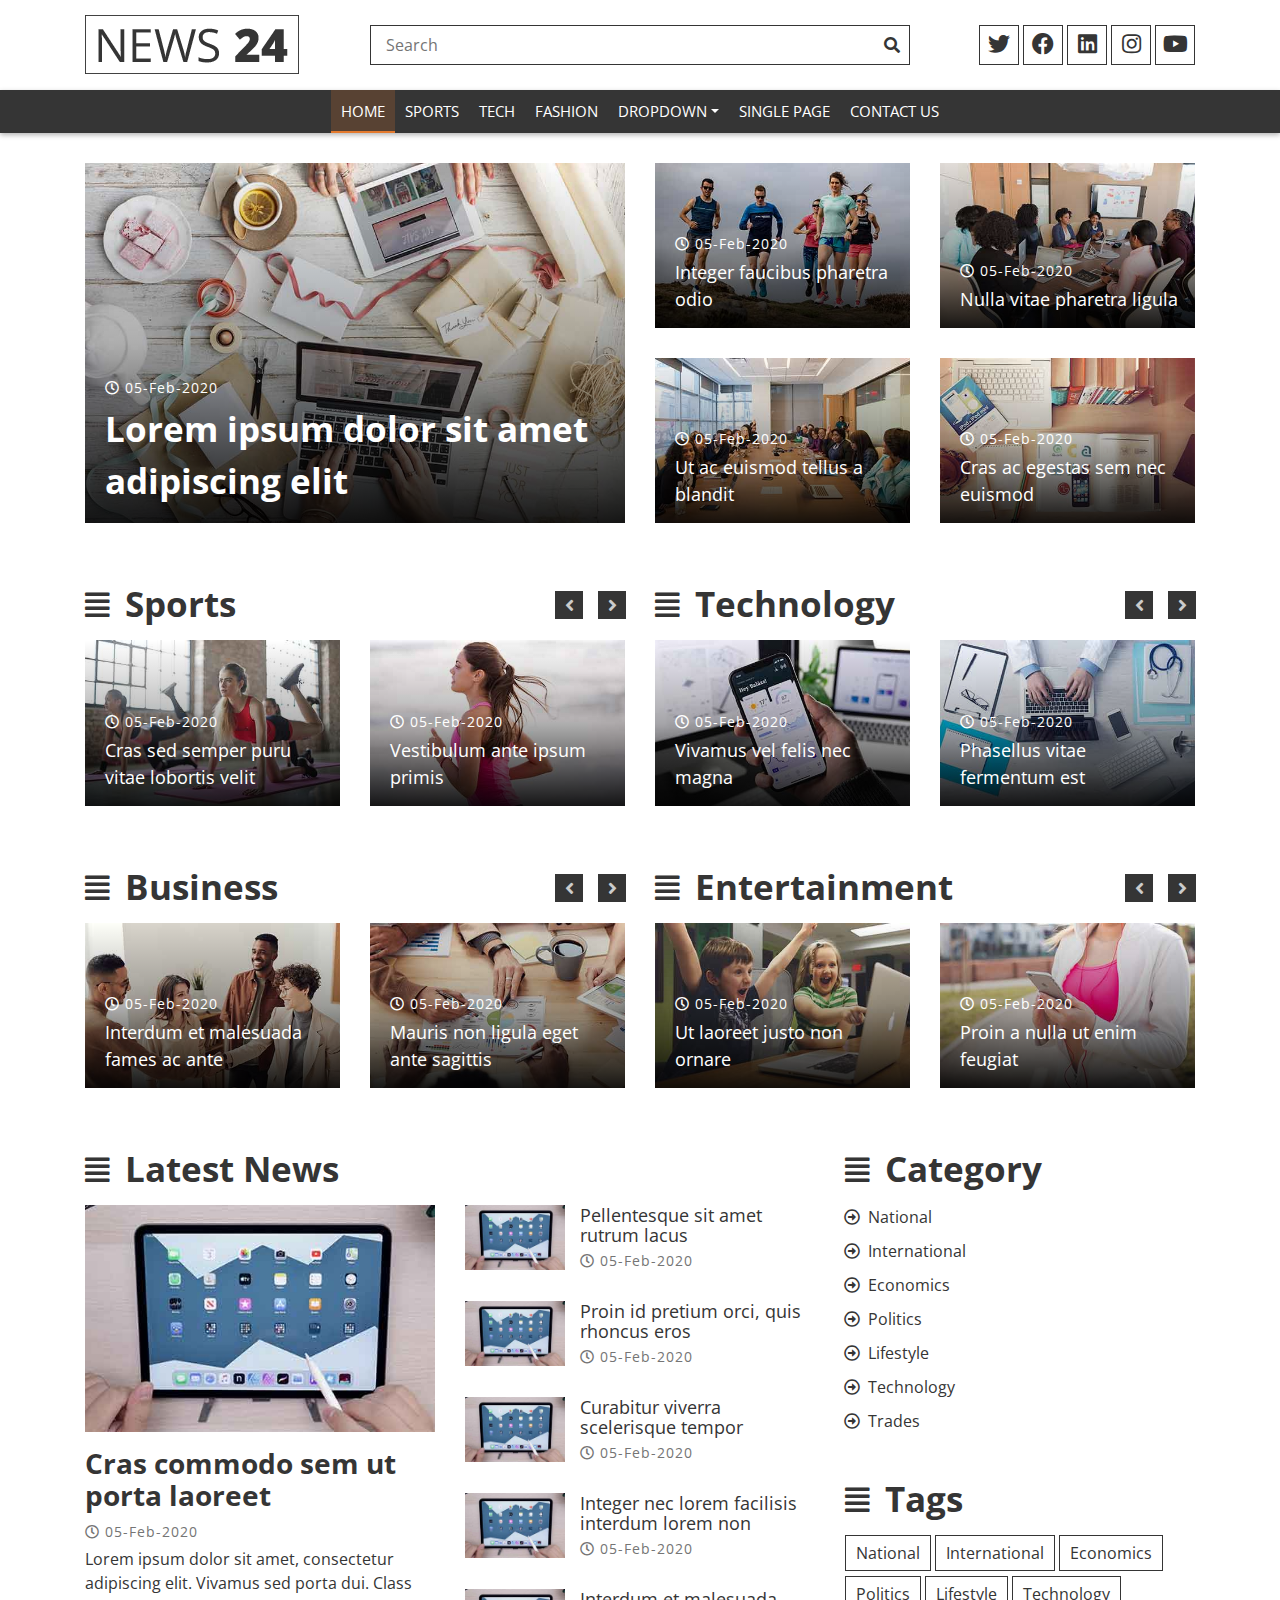
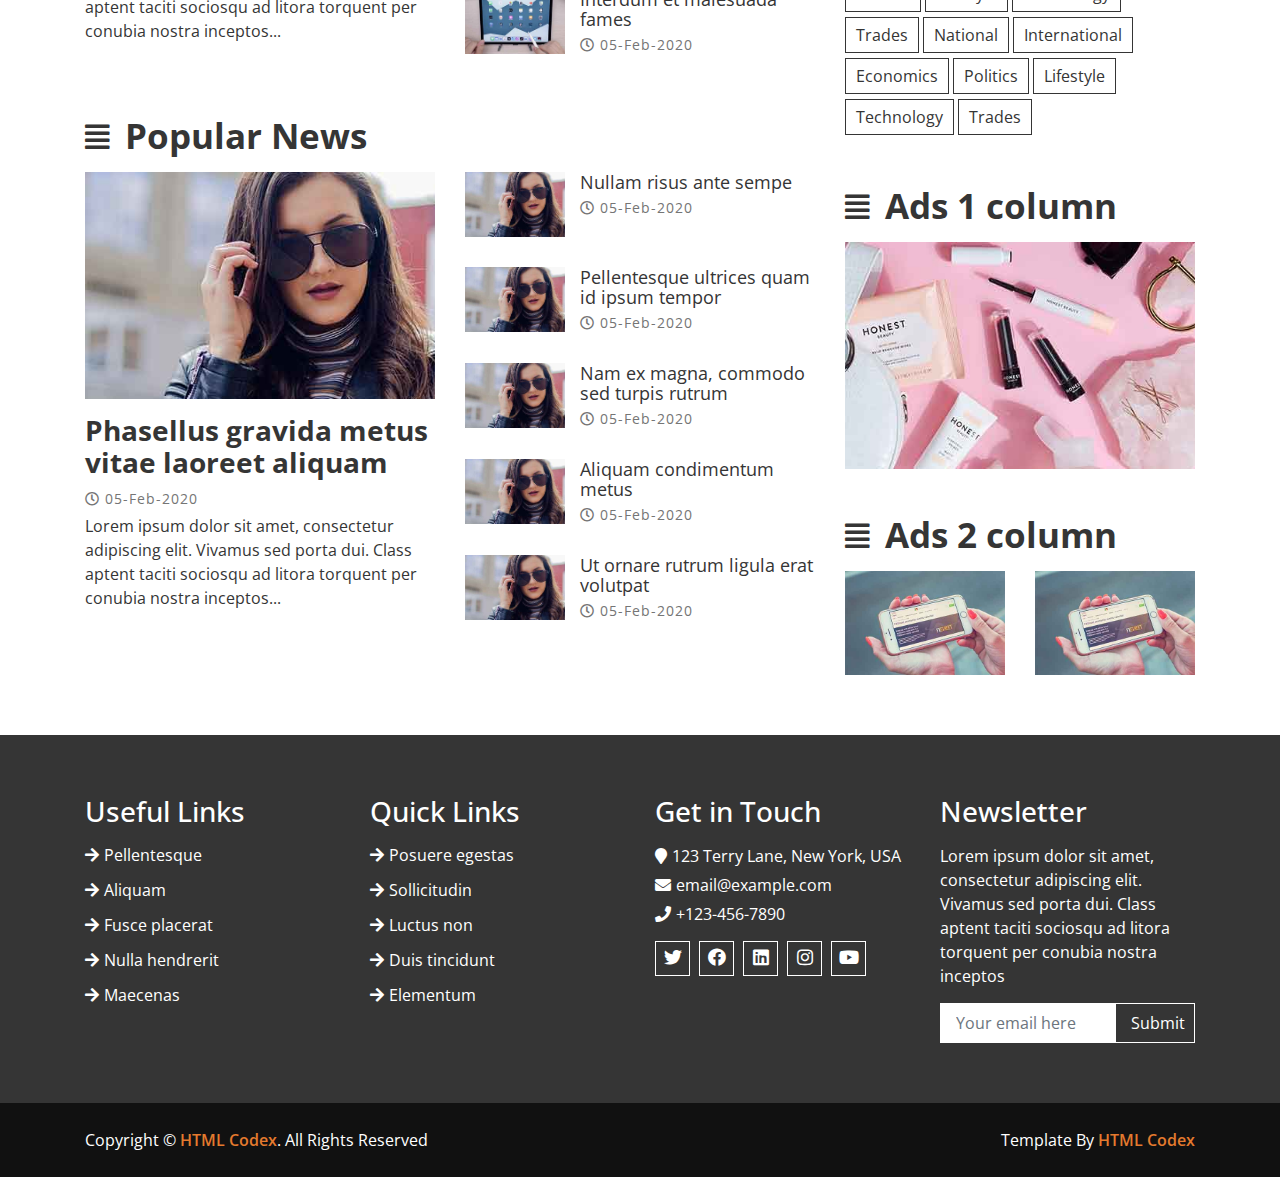
<file: news-website-templates/index.html>
<!DOCTYPE html>
<html lang="en">
    <head>
        <meta charset="utf-8">
        <title>News 24 - Free News Website Templates</title>
        <meta content="width=device-width, initial-scale=1.0" name="viewport">
        <meta content="Bootstrap Ecommerce Template" name="keywords">
        <meta content="Bootstrap Ecommerce Template Free Download" name="description">

        <!-- Favicon -->
        <link href="img/favicon.ico" rel="icon">

        <!-- Google Fonts -->
        <link href="https://fonts.googleapis.com/css?family=Open+Sans:400,600,700&display=swap" rel="stylesheet">

        <!-- CSS Libraries -->
        <link href="https://stackpath.bootstrapcdn.com/bootstrap/4.4.1/css/bootstrap.min.css" rel="stylesheet">
        <link href="https://cdnjs.cloudflare.com/ajax/libs/font-awesome/5.10.0/css/all.min.css" rel="stylesheet">
        <link href="lib/slick/slick.css" rel="stylesheet">
        <link href="lib/slick/slick-theme.css" rel="stylesheet">

        <!-- Template Stylesheet -->
        <link href="css/style.css" rel="stylesheet">
        <style>
            /* Loader container styles */
.loader-container {
    position: fixed;
    top: 0;
    left: 0;
    width: 100%;
    height: 100%;
    background: #fff; /* Background color of the loader */
    z-index: 9999; /* Ensure it's on top of other elements */
}

/* Loader overlay styles (optional) */
.loader-overlay {
    /* Styles for an overlay to cover the content, making it semi-transparent */
}

/* Loader animation styles (e.g., a spinner) */
.loader {
    position: absolute;
    top: 50%;
    left: 50%;
    transform: translate(-50%, -50%);
    /* Add styles for the animated element here */
}

/* Loader content styles (optional) */
.loader-content {
    /* Styles for additional content within the loader */
}

        </style>
    </head>

    <body>
        <div class="loader-container">
        <!-- Loader overlay (optional) -->
        <div class="loader-overlay"></div>
        
        <!-- Loader animation (e.g., a spinner) -->
        <div class="loader">
            <div class="loader-content">
                <div class="spinner-border text-dark" role="status">
                   <span class="visually-hidden"></span>
               </div>
            </div>
        </div>
    </div>
        <!-- Top Header Start -->
        <div class="top-header">
            <div class="container">
                <div class="row align-items-center">
                    <div class="col-lg-3 col-md-4">
                        <div class="logo">
                            <a href="">
                                <img src="img/logo.png" alt="Logo">
                            </a>
                        </div>
                    </div>
                    <div class="col-lg-6 col-md-4">
                        <div class="search">
                            <input type="text" placeholder="Search">
                            <button><i class="fa fa-search"></i></button>
                        </div>
                    </div>
                    <div class="col-lg-3 col-md-4">
                        <div class="social">
                            <a href=""><i class="fab fa-twitter"></i></a>
                            <a href=""><i class="fab fa-facebook"></i></a>
                            <a href=""><i class="fab fa-linkedin"></i></a>
                            <a href=""><i class="fab fa-instagram"></i></a>
                            <a href=""><i class="fab fa-youtube"></i></a>
                        </div>
                    </div>
                </div>
            </div>
        </div>
        <!-- Top Header End -->


        <!-- Header Start -->
        <div class="header">
            <div class="container">
                <nav class="navbar navbar-expand-md bg-dark navbar-dark">
                    <a href="#" class="navbar-brand">MENU</a>
                    <button type="button" class="navbar-toggler" data-toggle="collapse" data-target="#navbarCollapse">
                        <span class="navbar-toggler-icon"></span>
                    </button>

                    <div class="collapse navbar-collapse justify-content-between" id="navbarCollapse">
                        <div class="navbar-nav m-auto">
                            <a href="index.html" class="nav-item nav-link active">Home</a>
                            <a href="#" class="nav-item nav-link">Sports</a>
                            <a href="#" class="nav-item nav-link">Tech</a>
                            <a href="#" class="nav-item nav-link">Fashion</a>
                            <div class="nav-item dropdown">
                                <a href="#" class="nav-link dropdown-toggle" data-toggle="dropdown">Dropdown</a>
                                <div class="dropdown-menu">
                                    <a href="#" class="dropdown-item">Sub Item 1</a>
                                    <a href="#" class="dropdown-item">Sub Item 2</a>
                                </div>
                            </div>
                            <a href="single-page.html" class="nav-item nav-link">Single Page</a>
                            <a href="contact.html" class="nav-item nav-link">Contact Us</a>
                        </div>
                    </div>
                </nav>
            </div>
        </div>
        <!-- Header End -->


        <!-- Top News Start-->
        <div class="top-news">
            <div class="container">
                <div class="row">
                    <div class="col-md-6 tn-left">
                        <div class="tn-img">
                            <img src="img/top-news-1.jpg" />
                            <div class="tn-content">
                                <div class="tn-content-inner">
                                    <a class="tn-date" href=""><i class="far fa-clock"></i>05-Feb-2020</a>
                                    <a class="tn-title" href="">Lorem ipsum dolor sit amet adipiscing elit</a>
                                </div>
                            </div>
                        </div>
                    </div>
                    <div class="col-md-6 tn-right">
                        <div class="row">
                            <div class="col-md-6">
                                <div class="tn-img">
                                    <img src="img/top-news-2.jpg" />
                                    <div class="tn-content">
                                        <div class="tn-content-inner">
                                            <a class="tn-date" href=""><i class="far fa-clock"></i>05-Feb-2020</a>
                                            <a class="tn-title" href="">Integer faucibus pharetra odio</a>
                                        </div>
                                    </div>
                                </div>
                            </div>
                            <div class="col-md-6">
                                <div class="tn-img">
                                    <img src="img/top-news-3.jpg" />
                                    <div class="tn-content">
                                        <div class="tn-content-inner">
                                            <a class="tn-date" href=""><i class="far fa-clock"></i>05-Feb-2020</a>
                                            <a class="tn-title" href="">Nulla vitae pharetra ligula</a>
                                        </div>
                                    </div>
                                </div>
                            </div>
                            <div class="col-md-6">
                                <div class="tn-img">
                                    <img src="img/top-news-4.jpg" />
                                    <div class="tn-content">
                                        <div class="tn-content-inner">
                                            <a class="tn-date" href=""><i class="far fa-clock"></i>05-Feb-2020</a>
                                            <a class="tn-title" href="">Ut ac euismod tellus a blandit</a>
                                        </div>
                                    </div>
                                </div>
                            </div>
                            <div class="col-md-6">
                                <div class="tn-img">
                                    <img src="img/top-news-5.jpg" />
                                    <div class="tn-content">
                                        <div class="tn-content-inner">
                                            <a class="tn-date" href=""><i class="far fa-clock"></i>05-Feb-2020</a>
                                            <a class="tn-title" href="">Cras ac egestas sem nec euismod</a>
                                        </div>
                                    </div>
                                </div>
                            </div>
                        </div>
                    </div>
                </div>
            </div>
        </div>
        <!-- Top News End-->


        <!-- Category News Start-->
        <div class="cat-news">
            <div class="container">
                <div class="row">
                    <div class="col-md-6">
                        <h2><i class="fas fa-align-justify"></i>Sports</h2>
                        <div class="row cn-slider">
                            <div class="col-md-6">
                                <div class="cn-img">
                                    <img src="img/cat-news-1.jpg" />
                                    <div class="cn-content">
                                        <div class="cn-content-inner">
                                            <a class="cn-date" href=""><i class="far fa-clock"></i>05-Feb-2020</a>
                                            <a class="cn-title" href="">Cras sed semper puru vitae lobortis velit</a>
                                        </div>
                                    </div>
                                </div>
                            </div>
                            <div class="col-md-6">
                                <div class="cn-img">
                                    <img src="img/cat-news-2.jpg" />
                                    <div class="cn-content">
                                        <div class="cn-content-inner">
                                            <a class="cn-date" href=""><i class="far fa-clock"></i>05-Feb-2020</a>
                                            <a class="cn-title" href="">Vestibulum ante ipsum primis</a>
                                        </div>
                                    </div>
                                </div>
                            </div>
                            <div class="col-md-6">
                                <div class="cn-img">
                                    <img src="img/cat-news-3.jpg" />
                                    <div class="cn-content">
                                        <div class="cn-content-inner">
                                            <a class="cn-date" href=""><i class="far fa-clock"></i>05-Feb-2020</a>
                                            <a class="cn-title" href="">Sed quis convallis lacus</a>
                                        </div>
                                    </div>
                                </div>
                            </div>
                        </div>
                    </div>
                    <div class="col-md-6">
                        <h2><i class="fas fa-align-justify"></i>Technology</h2>
                        <div class="row cn-slider">
                            <div class="col-md-6">
                                <div class="cn-img">
                                    <img src="img/cat-news-4.jpg" />
                                    <div class="cn-content">
                                        <div class="cn-content-inner">
                                            <a class="cn-date" href=""><i class="far fa-clock"></i>05-Feb-2020</a>
                                            <a class="cn-title" href="">Vivamus vel felis nec magna</a>
                                        </div>
                                    </div>
                                </div>
                            </div>
                            <div class="col-md-6">
                                <div class="cn-img">
                                    <img src="img/cat-news-5.jpg" />
                                    <div class="cn-content">
                                        <div class="cn-content-inner">
                                            <a class="cn-date" href=""><i class="far fa-clock"></i>05-Feb-2020</a>
                                            <a class="cn-title" href="">Phasellus vitae fermentum est</a>
                                        </div>
                                    </div>
                                </div>
                            </div>
                            <div class="col-md-6">
                                <div class="cn-img">
                                    <img src="img/cat-news-6.jpg" />
                                    <div class="cn-content">
                                        <div class="cn-content-inner">
                                            <a class="cn-date" href=""><i class="far fa-clock"></i>05-Feb-2020</a>
                                            <a class="cn-title" href="">Aenean ut varius dui</a>
                                        </div>
                                    </div>
                                </div>
                            </div>
                        </div>
                    </div>
                </div>
            </div>
        </div>
        <!-- Category News End-->


        <!-- Category News Start-->
        <div class="cat-news">
            <div class="container">
                <div class="row">
                    <div class="col-md-6">
                        <h2><i class="fas fa-align-justify"></i>Business</h2>
                        <div class="row cn-slider">
                            <div class="col-md-6">
                                <div class="cn-img">
                                    <img src="img/cat-news-7.jpg" />
                                    <div class="cn-content">
                                        <div class="cn-content-inner">
                                            <a class="cn-date" href=""><i class="far fa-clock"></i>05-Feb-2020</a>
                                            <a class="cn-title" href="">Interdum et malesuada fames ac ante</a>
                                        </div>
                                    </div>
                                </div>
                            </div>
                            <div class="col-md-6">
                                <div class="cn-img">
                                    <img src="img/cat-news-8.jpg" />
                                    <div class="cn-content">
                                        <div class="cn-content-inner">
                                            <a class="cn-date" href=""><i class="far fa-clock"></i>05-Feb-2020</a>
                                            <a class="cn-title" href="">Mauris non ligula eget ante sagittis</a>
                                        </div>
                                    </div>
                                </div>
                            </div>
                            <div class="col-md-6">
                                <div class="cn-img">
                                    <img src="img/cat-news-9.jpg" />
                                    <div class="cn-content">
                                        <div class="cn-content-inner">
                                            <a class="cn-date" href=""><i class="far fa-clock"></i>05-Feb-2020</a>
                                            <a class="cn-title" href="">Integer non nunc nec nulla aliquet</a>
                                        </div>
                                    </div>
                                </div>
                            </div>
                        </div>
                    </div>
                    <div class="col-md-6">
                        <h2><i class="fas fa-align-justify"></i>Entertainment</h2>
                        <div class="row cn-slider">
                            <div class="col-md-6">
                                <div class="cn-img">
                                    <img src="img/cat-news-10.jpg" />
                                    <div class="cn-content">
                                        <div class="cn-content-inner">
                                            <a class="cn-date" href=""><i class="far fa-clock"></i>05-Feb-2020</a>
                                            <a class="cn-title" href="">Ut laoreet justo non ornare</a>
                                        </div>
                                    </div>
                                </div>
                            </div>
                            <div class="col-md-6">
                                <div class="cn-img">
                                    <img src="img/cat-news-11.jpg" />
                                    <div class="cn-content">
                                        <div class="cn-content-inner">
                                            <a class="cn-date" href=""><i class="far fa-clock"></i>05-Feb-2020</a>
                                            <a class="cn-title" href="">Proin a nulla ut enim feugiat</a>
                                        </div>
                                    </div>
                                </div>
                            </div>
                            <div class="col-md-6">
                                <div class="cn-img">
                                    <img src="img/cat-news-12.jpg" />
                                    <div class="cn-content">
                                        <div class="cn-content-inner">
                                            <a class="cn-date" href=""><i class="far fa-clock"></i>05-Feb-2020</a>
                                            <a class="cn-title" href="">Sed mauris sem sollicitudin at neque</a>
                                        </div>
                                    </div>
                                </div>
                            </div>
                        </div>
                    </div>
                </div>
            </div>
        </div>
        <!-- Category News End-->


        <!-- Main News Start-->
        <div class="main-news">
            <div class="container">
                <div class="row">
                    <div class="col-md-8">
                        <div class="row">
                            <div class="col-md-12">
                                <h2><i class="fas fa-align-justify"></i>Latest News</h2>
                                <div class="row">
                                    <div class="col-lg-6">
                                        <div class="mn-img">
                                            <img src="img/latest-news.jpg" />
                                        </div>
                                        <div class="mn-content">
                                            <a class="mn-title" href="">Cras commodo sem ut porta laoreet</a>
                                            <a class="mn-date" href=""><i class="far fa-clock"></i>05-Feb-2020</a>
                                            <p>
                                                Lorem ipsum dolor sit amet, consectetur adipiscing elit. Vivamus sed porta dui. Class aptent taciti sociosqu ad litora torquent per conubia nostra inceptos...
                                            </p>
                                        </div>
                                    </div>
                                    <div class="col-lg-6">
                                        <div class="mn-list">
                                            <div class="mn-img">
                                                <img src="img/latest-news.jpg" />
                                            </div>
                                            <div class="mn-content">
                                                <a class="mn-title" href="">Pellentesque sit amet rutrum lacus</a>
                                                <a class="mn-date" href=""><i class="far fa-clock"></i>05-Feb-2020</a>
                                            </div>
                                        </div>
                                        <div class="mn-list">
                                            <div class="mn-img">
                                                <img src="img/latest-news.jpg" />
                                            </div>
                                            <div class="mn-content">
                                                <a class="mn-title" href="">Proin id pretium orci, quis rhoncus eros</a>
                                                <a class="mn-date" href=""><i class="far fa-clock"></i>05-Feb-2020</a>
                                            </div>
                                        </div>
                                        <div class="mn-list">
                                            <div class="mn-img">
                                                <img src="img/latest-news.jpg" />
                                            </div>
                                            <div class="mn-content">
                                                <a class="mn-title" href="">Curabitur viverra scelerisque tempor</a>
                                                <a class="mn-date" href=""><i class="far fa-clock"></i>05-Feb-2020</a>
                                            </div>
                                        </div>
                                        <div class="mn-list">
                                            <div class="mn-img">
                                                <img src="img/latest-news.jpg" />
                                            </div>
                                            <div class="mn-content">
                                                <a class="mn-title" href="">Integer nec lorem facilisis interdum lorem non</a>
                                                <a class="mn-date" href=""><i class="far fa-clock"></i>05-Feb-2020</a>
                                            </div>
                                        </div>
                                        <div class="mn-list">
                                            <div class="mn-img">
                                                <img src="img/latest-news.jpg" />
                                            </div>
                                            <div class="mn-content">
                                                <a class="mn-title" href="">Interdum et malesuada fames</a>
                                                <a class="mn-date" href=""><i class="far fa-clock"></i>05-Feb-2020</a>
                                            </div>
                                        </div>
                                    </div>
                                </div>
                            </div>
                            <div class="col-md-12">
                                <h2><i class="fas fa-align-justify"></i>Popular News</h2>
                                <div class="row">
                                    <div class="col-lg-6">
                                        <div class="mn-img">
                                            <img src="img/popular-news.jpg" />
                                        </div>
                                        <div class="mn-content">
                                            <a class="mn-title" href="">Phasellus gravida metus vitae laoreet aliquam</a>
                                            <a class="mn-date" href=""><i class="far fa-clock"></i>05-Feb-2020</a>
                                            <p>
                                                Lorem ipsum dolor sit amet, consectetur adipiscing elit. Vivamus sed porta dui. Class aptent taciti sociosqu ad litora torquent per conubia nostra inceptos...
                                            </p>
                                        </div>
                                    </div>
                                    <div class="col-lg-6">
                                        <div class="mn-list">
                                            <div class="mn-img">
                                                <img src="img/popular-news.jpg" />
                                            </div>
                                            <div class="mn-content">
                                                <a class="mn-title" href="">Nullam risus ante sempe</a>
                                                <a class="mn-date" href=""><i class="far fa-clock"></i>05-Feb-2020</a>
                                            </div>
                                        </div>
                                        <div class="mn-list">
                                            <div class="mn-img">
                                                <img src="img/popular-news.jpg" />
                                            </div>
                                            <div class="mn-content">
                                                <a class="mn-title" href="">Pellentesque ultrices quam id ipsum tempor</a>
                                                <a class="mn-date" href=""><i class="far fa-clock"></i>05-Feb-2020</a>
                                            </div>
                                        </div>
                                        <div class="mn-list">
                                            <div class="mn-img">
                                                <img src="img/popular-news.jpg" />
                                            </div>
                                            <div class="mn-content">
                                                <a class="mn-title" href="">Nam ex magna, commodo sed turpis rutrum</a>
                                                <a class="mn-date" href=""><i class="far fa-clock"></i>05-Feb-2020</a>
                                            </div>
                                        </div>
                                        <div class="mn-list">
                                            <div class="mn-img">
                                                <img src="img/popular-news.jpg" />
                                            </div>
                                            <div class="mn-content">
                                                <a class="mn-title" href="">Aliquam condimentum metus</a>
                                                <a class="mn-date" href=""><i class="far fa-clock"></i>05-Feb-2020</a>
                                            </div>
                                        </div>
                                        <div class="mn-list">
                                            <div class="mn-img">
                                                <img src="img/popular-news.jpg" />
                                            </div>
                                            <div class="mn-content">
                                                <a class="mn-title" href="">Ut ornare rutrum ligula erat volutpat</a>
                                                <a class="mn-date" href=""><i class="far fa-clock"></i>05-Feb-2020</a>
                                            </div>
                                        </div>
                                    </div>
                                </div>
                            </div>
                        </div>
                    </div>

                    <div class="col-md-4">
                        <div class="sidebar">
                            <div class="sidebar-widget">
                                <h2><i class="fas fa-align-justify"></i>Category</h2>
                                <div class="category">
                                    <ul class="fa-ul">
                                        <li><span class="fa-li"><i class="far fa-arrow-alt-circle-right"></i></span><a href="">National</a></li>
                                        <li><span class="fa-li"><i class="far fa-arrow-alt-circle-right"></i></span><a href="">International</a></li>
                                        <li><span class="fa-li"><i class="far fa-arrow-alt-circle-right"></i></span><a href="">Economics</a></li>
                                        <li><span class="fa-li"><i class="far fa-arrow-alt-circle-right"></i></span><a href="">Politics</a></li>
                                        <li><span class="fa-li"><i class="far fa-arrow-alt-circle-right"></i></span><a href="">Lifestyle</a></li>
                                        <li><span class="fa-li"><i class="far fa-arrow-alt-circle-right"></i></span><a href="">Technology</a></li>
                                        <li><span class="fa-li"><i class="far fa-arrow-alt-circle-right"></i></span><a href="">Trades</a></li>
                                    </ul>
                                </div>
                            </div>

                            <div class="sidebar-widget">
                                <h2><i class="fas fa-align-justify"></i>Tags</h2>
                                <div class="tags">
                                    <a href="">National</a>
                                    <a href="">International</a>
                                    <a href="">Economics</a>
                                    <a href="">Politics</a>
                                    <a href="">Lifestyle</a>
                                    <a href="">Technology</a>
                                    <a href="">Trades</a>
                                    <a href="">National</a>
                                    <a href="">International</a>
                                    <a href="">Economics</a>
                                    <a href="">Politics</a>
                                    <a href="">Lifestyle</a>
                                    <a href="">Technology</a>
                                    <a href="">Trades</a>
                                </div>
                            </div>

                            <div class="sidebar-widget">
                                <h2><i class="fas fa-align-justify"></i>Ads 1 column</h2>
                                <div class="image">
                                    <a href=""><img src="img/adds-1.jpg" alt="Image"></a>
                                </div>
                            </div>

                            <div class="sidebar-widget">
                                <h2><i class="fas fa-align-justify"></i>Ads 2 column</h2>
                                <div class="image">
                                    <div class="row">
                                        <div class="col-sm-6">
                                            <a href=""><img src="img/adds-2.jpg" alt="Image"></a>
                                        </div>
                                        <div class="col-sm-6">
                                            <a href=""><img src="img/adds-2.jpg" alt="Image"></a>
                                        </div>
                                    </div>
                                </div>
                            </div>
                        </div>
                    </div>
                </div>
            </div>
        </div>
        <!-- Main News End-->


        <!-- Footer Start -->
        <div class="footer">
            <div class="container">
                <div class="row">
                    <div class="col-lg-3 col-md-6">
                        <div class="footer-widget">
                            <h3 class="title">Useful Links</h3>
                            <ul>
                                <li><a href="#">Pellentesque</a></li>
                                <li><a href="#">Aliquam</a></li>
                                <li><a href="#">Fusce placerat</a></li>
                                <li><a href="#">Nulla hendrerit</a></li>
                                <li><a href="#">Maecenas</a></li>
                            </ul>
                        </div>
                    </div>

                    <div class="col-lg-3 col-md-6">
                        <div class="footer-widget">
                            <h3 class="title">Quick Links</h3>
                            <ul>
                                <li><a href="#">Posuere egestas</a></li>
                                <li><a href="#">Sollicitudin</a></li>
                                <li><a href="#">Luctus non</a></li>
                                <li><a href="#">Duis tincidunt</a></li>
                                <li><a href="#">Elementum</a></li>
                            </ul>
                        </div>
                    </div>

                    <div class="col-lg-3 col-md-6">
                        <div class="footer-widget">
                            <h3 class="title">Get in Touch</h3>
                            <div class="contact-info">
                                <p><i class="fa fa-map-marker"></i>123 Terry Lane, New York, USA</p>
                                <p><i class="fa fa-envelope"></i>email@example.com</p>
                                <p><i class="fa fa-phone"></i>+123-456-7890</p>
                                <div class="social">
                                    <a href=""><i class="fab fa-twitter"></i></a>
                                    <a href=""><i class="fab fa-facebook"></i></a>
                                    <a href=""><i class="fab fa-linkedin"></i></a>
                                    <a href=""><i class="fab fa-instagram"></i></a>
                                    <a href=""><i class="fab fa-youtube"></i></a>
                                </div>
                            </div>
                        </div>
                    </div>
                    
                    <div class="col-lg-3 col-md-6">
                        <div class="footer-widget">
                            <h3 class="title">Newsletter</h3>
                            <div class="newsletter">
                                <p>
                                    Lorem ipsum dolor sit amet, consectetur adipiscing elit. Vivamus sed porta dui. Class aptent taciti sociosqu ad litora torquent per conubia nostra inceptos
                                </p>
                                <form>
                                    <input class="form-control" type="email" placeholder="Your email here">
                                    <button class="btn">Submit</button>
                                </form>
                            </div>
                        </div>
                    </div>
                </div>
            </div>
        </div>
        <!-- Footer End -->


        <!-- Footer Bottom Start -->
        <div class="footer-bottom">
            <div class="container">
                <div class="row">
                    <div class="col-md-6 copyright">
                        <p>Copyright &copy; <a href="https://htmlcodex.com">HTML Codex</a>. All Rights Reserved</p>
                    </div>

                    <!--/*** This template is free as long as you keep the footer author’s credit link/attribution link/backlink. If you'd like to use the template without the footer author’s credit link/attribution link/backlink, you can purchase the Credit Removal License from "https://htmlcodex.com/credit-removal". Thank you for your support. ***/-->
                    <div class="col-md-6 template-by">
                        <p>Template By <a href="https://htmlcodex.com">HTML Codex</a></p>
                    </div>
                </div>
            </div>
        </div>
        <!-- Footer Bottom End -->


        <!-- Back to Top -->
        <a href="#" class="back-to-top"><i class="fa fa-chevron-up"></i></a>


        <!-- JavaScript Libraries -->
        <script src="https://code.jquery.com/jquery-3.4.1.min.js"></script>
        <script src="https://stackpath.bootstrapcdn.com/bootstrap/4.4.1/js/bootstrap.bundle.min.js"></script>
        <script src="lib/easing/easing.min.js"></script>
        <script src="lib/slick/slick.min.js"></script>


        <!-- Template Javascript -->
        <script src="js/main.js"></script>
        <script src="https://code.jquery.com/jquery-3.6.0.min.js"></script>
        <script>
            $(window).on('load', function() {
                // Hide the loader when the website is fully loaded
                $(".loader-container").fadeOut("slow");
            });
        </script>

    </body>
</html>
</file>
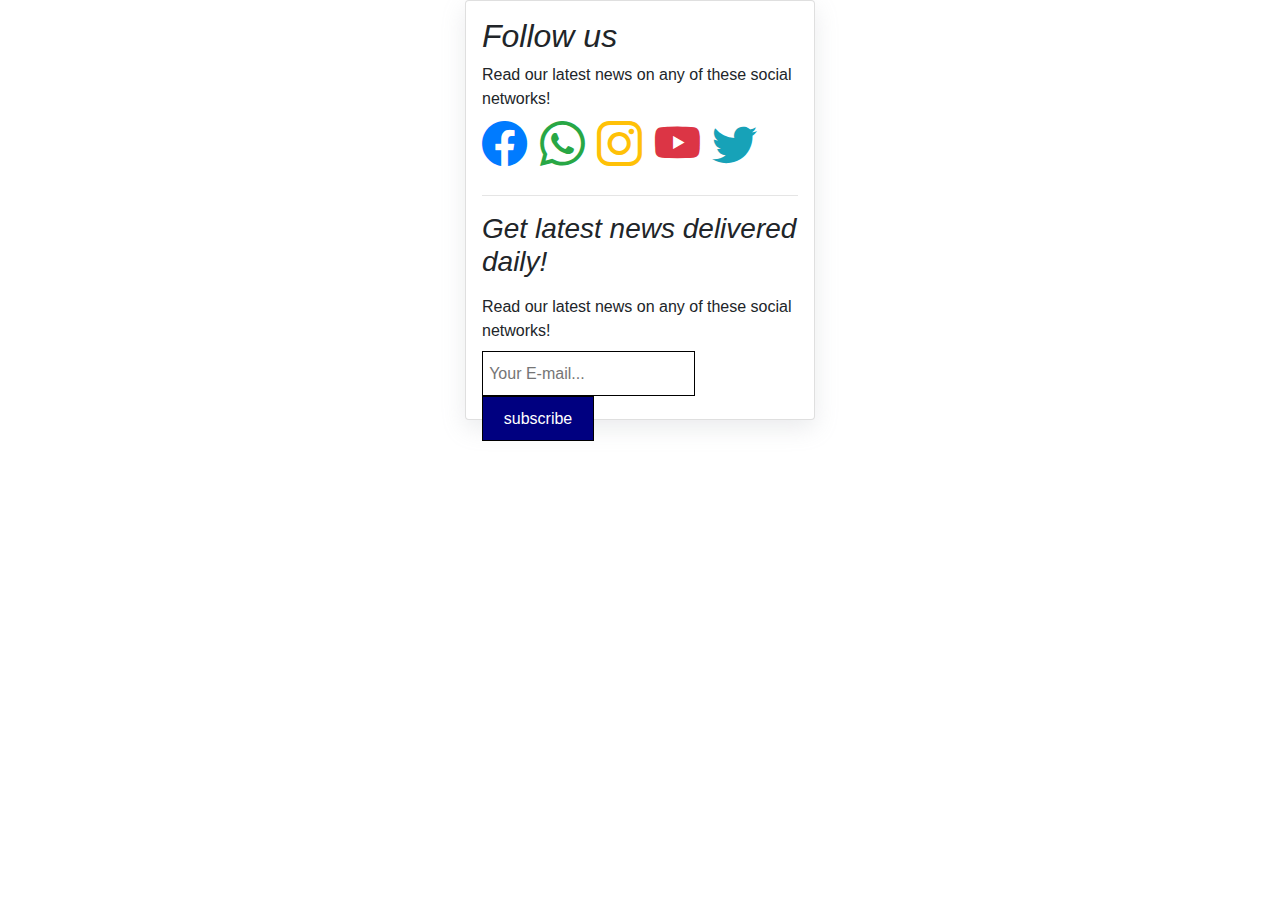
<file: minitaskfollow-us/follow-us.html>
<html>
    <head>
        <title>Follow us</title>
        <link rel="stylesheet"
            href="https://cdn.jsdelivr.net/npm/bootstrap@4.0.0/dist/css/bootstrap.min.css"
            integrity="sha384-Gn5384xqQ1aoWXA+058RXPxPg6fy4IWvTNh0E263XmFcJlSAwiGgFAW/dAiS6JXm"
            crossorigin="anonymous">
        <script src="https://code.jquery.com/jquery-3.2.1.slim.min.js"
            integrity="sha384-KJ3o2DKtIkvYIK3UENzmM7KCkRr/rE9/Qpg6aAZGJwFDMVNA/GpGFF93hXpG5KkN"
            crossorigin="anonymous"></script>
        <script
            src="https://cdn.jsdelivr.net/npm/popper.js@1.12.9/dist/umd/popper.min.js"
            integrity="sha384-ApNbgh9B+Y1QKtv3Rn7W3mgPxhU9K/ScQsAP7hUibX39j7fakFPskvXusvfa0b4Q"
            crossorigin="anonymous"></script>
        <script
            src="https://cdn.jsdelivr.net/npm/bootstrap@4.0.0/dist/js/bootstrap.min.js"
            integrity="sha384-JZR6Spejh4U02d8jOt6vLEHfe/JQGiRRSQQxSfFWpi1MquVdAyjUar5+76PVCmYl"
            crossorigin="anonymous"></script>
        <!-- Option 1: Include in HTML -->
        <link rel="stylesheet" href="https://cdn.jsdelivr.net/npm/bootstrap-icons@1.3.0/font/bootstrap-icons.css">
    </head>
    <body>
        <div class="container">
            <div class="row">
                <div class="col-sm-4"></div>
                <div class="col-sm-4">
                    <div class="card p-3" style="height: 420px; box-shadow: rgba(149, 157, 165, 0.2) 0px 8px 24px;">
                        <h2><i>Follow us</i></h2>
                        <span>Read our latest news on any of these social
                            networks!</span>
                        <div style="font-size: 45px;">
                            <a href="#" class="text-primary"><i class="bi bi-facebook"></i></a>
                            <a href="#" class="text-success"><i class="bi bi-whatsapp"></i></a>
                            <a href="#" class="text-warning"><i class="bi bi-instagram"></i></a>
                            <a href="#" class="text-danger"><i class="bi bi-youtube"></i></a>
                            <a href="#" class="text-info"><i class="bi bi-twitter"></i></i></a>
                        </div> 
                        <hr> 
                        <h3><i>Get latest news delivered daily!</i></h3> 
                        <div class="py-2">Read our latest news on any of these social
                            networks!
                        </div>
                       <form>
                        <input type="search" name="gsearch" placeholder=" Your E-mail..." style="height: 45px;border:1px solid black;">
                        <input type="submit" name="subscribe" value="subscribe" style="height: 45px;border:1px solid black; background-color: navy; color: white; width: 112px;">
                       </form>                                       
                    </div>
                </div>
                <div class="col-sm-4"></div>
            </div>
        </div>
    </body>
</html>
</file>
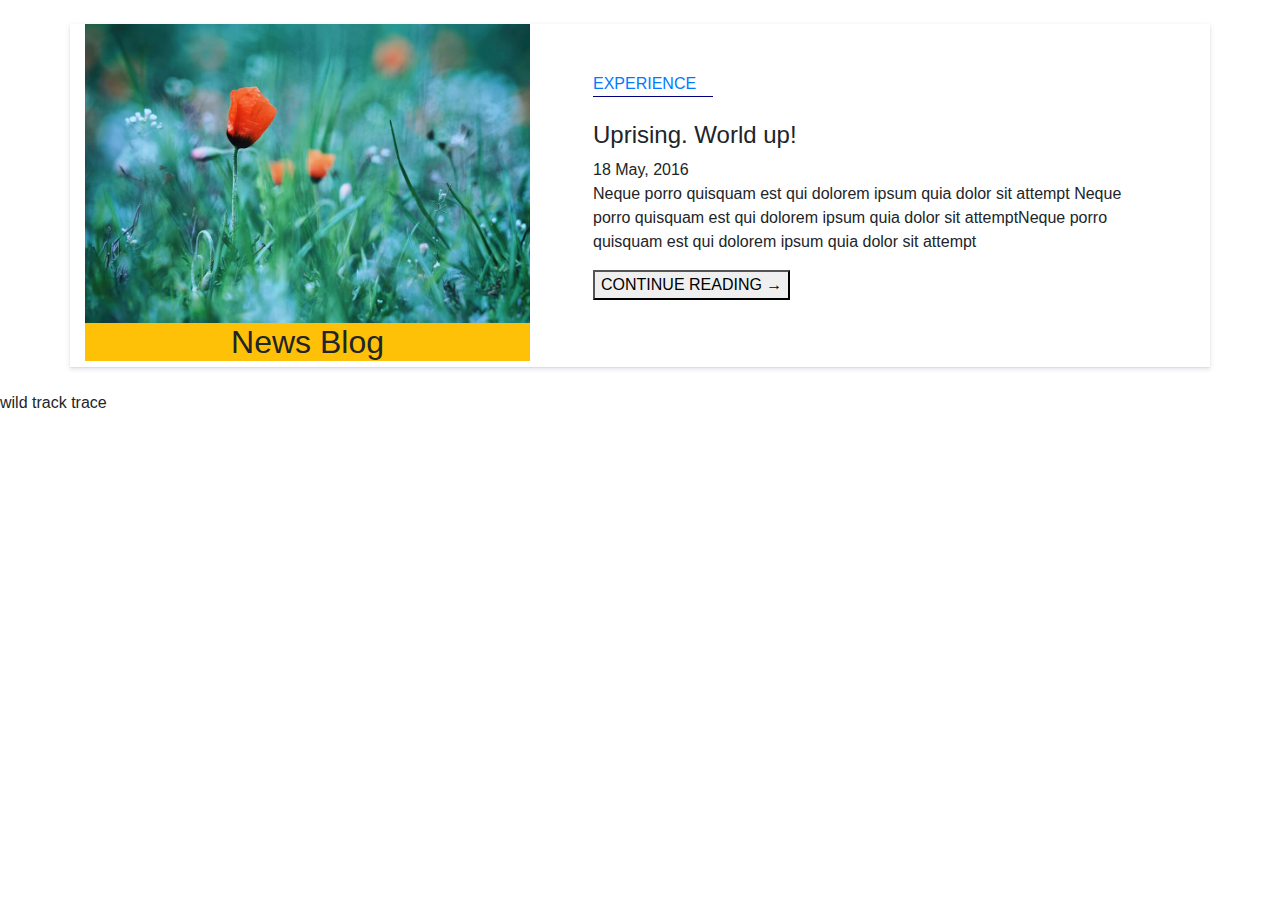
<file: news-website-templates/blog.html>
<html>
    <head>
        <title>Follow us</title>
        <link href="css/bootstrap.min.css" rel="stylesheet">
    </head>
    <body>
        <div class="container">
            <div class="row my-4"
                style="box-shadow: rgba(50, 50, 105, 0.15) 0px 2px 5px 0px, rgba(0, 0, 0, 0.05) 0px 1px 1px 0px;">
                <div class="col-sm-5">

                    <img src="img/slides-1.jpg" height="87%" width="100%" alt />
                    <h2 class="text-center bg-warning">News Blog</h2>

                </div>
                <div class="col-sm-7 p-5">
                    <span class="text-primary">EXPERIENCE</span>
                    <div style="height:1px; width:120px; background: navy;">
                    </div>
                    <br>
                    <h4>Uprising. World up!</h4>
                    <span>18 May, 2016</span>
                    <p>Neque porro quisquam est qui dolorem ipsum quia dolor sit
                        attempt Neque porro quisquam est qui dolorem ipsum quia
                        dolor sit attemptNeque porro quisquam est qui dolorem
                        ipsum quia dolor sit attempt</p>
                    <button>CONTINUE READING &#8594;</button>
                </div>
            </div>
        </div>
        <!-- <div class="container">
            <div class="row">
                <div class=" col-lg-4"></div>
                <div class=" col-lg-4">
                    <iframe width="300" height="300"
                        src="https://www.youtube.com/embed/f9nfotEwEMw?si=fohrn9Y-NprkIqNn"
                        frameborder="0" allowfullscreen></iframe>
                </div>
                <div class=" col-lg-4"></div>
            </div>
        </div> -->
        <!-- <script src="js/bootstrap.bundle.min.js"></script> -->
    </body>
</html>
<!-- youtube copy link ----  https://youtu.be/f9nfotEwEMw?si=fohrn9Y-NprkIqNn
but use this link ----  https://www.youtube.com/embed/f9nfotEwEMw?si=fohrn9Y-NprkIqNn
  -->

wild track trace
</file>
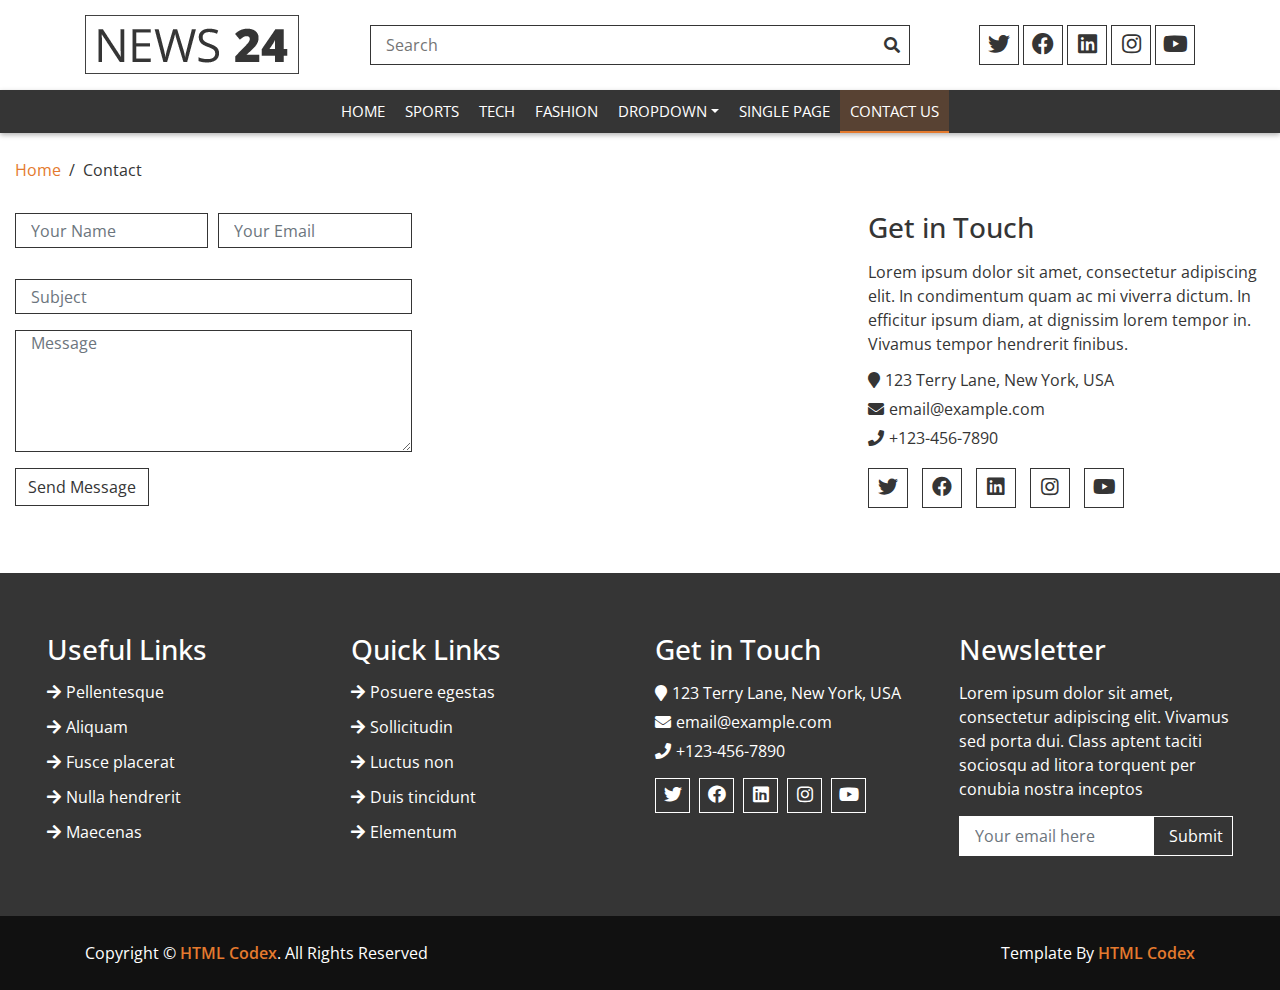
<file: news-website-templates/contact.html>
<!DOCTYPE html>
<html lang="en">
    <head>
        <meta charset="utf-8">
        <title>News 24 - Free News Website Templates</title>
        <meta content="width=device-width, initial-scale=1.0" name="viewport">
        <meta content="Bootstrap Ecommerce Template" name="keywords">
        <meta content="Bootstrap Ecommerce Template Free Download" name="description">

        <!-- Favicon -->
        <link href="img/favicon.ico" rel="icon">

        <!-- Google Fonts -->
        <link href="https://fonts.googleapis.com/css?family=Open+Sans:400,600,700&display=swap" rel="stylesheet">

        <!-- CSS Libraries -->
        <link href="https://stackpath.bootstrapcdn.com/bootstrap/4.4.1/css/bootstrap.min.css" rel="stylesheet">
        <link href="https://cdnjs.cloudflare.com/ajax/libs/font-awesome/5.10.0/css/all.min.css" rel="stylesheet">
        <link href="lib/slick/slick.css" rel="stylesheet">
        <link href="lib/slick/slick-theme.css" rel="stylesheet">

        <!-- Template Stylesheet -->
        <link href="css/style.css" rel="stylesheet">
    </head>

    <body>
        <!-- Top Header Start -->
        <div class="top-header">
            <div class="container">
                <div class="row align-items-center">
                    <div class="col-lg-3 col-md-4">
                        <div class="logo">
                            <a href="">
                                <img src="img/logo.png" alt="Logo">
                            </a>
                        </div>
                    </div>
                    <div class="col-lg-6 col-md-4">
                        <div class="search">
                            <input type="text" placeholder="Search">
                            <button><i class="fa fa-search"></i></button>
                        </div>
                    </div>
                    <div class="col-lg-3 col-md-4">
                        <div class="social">
                            <a href=""><i class="fab fa-twitter"></i></a>
                            <a href=""><i class="fab fa-facebook"></i></a>
                            <a href=""><i class="fab fa-linkedin"></i></a>
                            <a href=""><i class="fab fa-instagram"></i></a>
                            <a href=""><i class="fab fa-youtube"></i></a>
                        </div>
                    </div>
                </div>
            </div>
        </div>
        <!-- Top Header End -->


        <!-- Header Start -->
        <div class="header">
            <div class="container">
                <nav class="navbar navbar-expand-md bg-dark navbar-dark">
                    <a href="#" class="navbar-brand">MENU</a>
                    <button type="button" class="navbar-toggler" data-toggle="collapse" data-target="#navbarCollapse">
                        <span class="navbar-toggler-icon"></span>
                    </button>

                    <div class="collapse navbar-collapse justify-content-between" id="navbarCollapse">
                        <div class="navbar-nav m-auto">
                            <a href="index.html" class="nav-item nav-link">Home</a>
                            <a href="#" class="nav-item nav-link">Sports</a>
                            <a href="#" class="nav-item nav-link">Tech</a>
                            <a href="#" class="nav-item nav-link">Fashion</a>
                            <div class="nav-item dropdown">
                                <a href="#" class="nav-link dropdown-toggle" data-toggle="dropdown">Dropdown</a>
                                <div class="dropdown-menu">
                                    <a href="#" class="dropdown-item">Sub Item 1</a>
                                    <a href="#" class="dropdown-item">Sub Item 2</a>
                                </div>
                            </div>
                            <a href="single-page.html" class="nav-item nav-link">Single Page</a>
                            <a href="contact.html" class="nav-item nav-link active">Contact Us</a>
                        </div>
                    </div>
                </nav>
            </div>
        </div>
        <!-- Header End -->
        
        
        <!-- Breadcrumb Start -->
        <div class="breadcrumb-wrap">
            <div class="container-fluid">
                <ul class="breadcrumb">
                    <li class="breadcrumb-item"><a href="#">Home</a></li>
                    <li class="breadcrumb-item active">Contact</li>
                </ul>
            </div>
        </div>
        <!-- Breadcrumb End -->
        
        
        <!-- Contact Start -->
        <div class="contact">
            <div class="container-fluid">
                <div class="row align-items-center">
                    <div class="col-md-4">
                        <div class="form">
                            <form>
                                <div class="form-row">
                                    <div class="form-group col-md-6">
                                        <input type="text" class="form-control" placeholder="Your Name" />
                                    </div>
                                    <div class="form-group col-md-6">
                                        <input type="email" class="form-control" placeholder="Your Email" />
                                    </div>
                                </div>
                                <div class="form-group">
                                    <input type="text" class="form-control" placeholder="Subject" />
                                </div>
                                <div class="form-group">
                                    <textarea class="form-control" rows="5" placeholder="Message"></textarea>
                                </div>
                                <div><button class="btn" type="submit">Send Message</button></div>
                            </form>
                        </div>
                    </div>
                    <div class="col-md-4">
                        <div class="map">
                            <iframe src="https://www.google.com/maps/embed?pb=!1m18!1m12!1m3!1d3020.985767636229!2d-73.52689268518203!3d40.78432704112558!2m3!1f0!2f0!3f0!3m2!1i1024!2i768!4f13.1!3m3!1m2!1s0x89c281127307115f%3A0x90d5abaf2f0279de!2sTerry%20Ln%2C%20Jericho%2C%20NY%2011753%2C%20USA!5e0!3m2!1sen!2sbd!4v1580837516748!5m2!1sen!2sbd" frameborder="0" style="border:0;" allowfullscreen=""></iframe>
                        </div>
                    </div>
                    <div class="col-md-4">
                        <div class="contact-info">
                            <h3>Get in Touch</h3>
                            <p>
                                Lorem ipsum dolor sit amet, consectetur adipiscing elit. In condimentum quam ac mi viverra dictum. In efficitur ipsum diam, at dignissim lorem tempor in. Vivamus tempor hendrerit finibus.
                            </p>
                            <h4><i class="fa fa-map-marker"></i>123 Terry Lane, New York, USA</h4>
                            <h4><i class="fa fa-envelope"></i>email@example.com</h4>
                            <h4><i class="fa fa-phone"></i>+123-456-7890</h4>
                            <div class="social">
                                <a href=""><i class="fab fa-twitter"></i></a>
                                <a href=""><i class="fab fa-facebook"></i></a>
                                <a href=""><i class="fab fa-linkedin"></i></a>
                                <a href=""><i class="fab fa-instagram"></i></a>
                                <a href=""><i class="fab fa-youtube"></i></a>
                            </div>
                        </div>
                    </div>
                </div>
            </div>
        </div>
        <!-- Contact End -->
        
        
        <!-- Footer Start -->
        <div class="footer">
            <div class="container-fluid">
                <div class="row">
                    <div class="col-lg-3 col-md-6">
                        <div class="footer-widget">
                            <h3 class="title">Useful Links</h3>
                            <ul>
                                <li><a href="#">Pellentesque</a></li>
                                <li><a href="#">Aliquam</a></li>
                                <li><a href="#">Fusce placerat</a></li>
                                <li><a href="#">Nulla hendrerit</a></li>
                                <li><a href="#">Maecenas</a></li>
                            </ul>
                        </div>
                    </div>

                    <div class="col-lg-3 col-md-6">
                        <div class="footer-widget">
                            <h3 class="title">Quick Links</h3>
                            <ul>
                                <li><a href="#">Posuere egestas</a></li>
                                <li><a href="#">Sollicitudin</a></li>
                                <li><a href="#">Luctus non</a></li>
                                <li><a href="#">Duis tincidunt</a></li>
                                <li><a href="#">Elementum</a></li>
                            </ul>
                        </div>
                    </div>

                    <div class="col-lg-3 col-md-6">
                        <div class="footer-widget">
                            <h3 class="title">Get in Touch</h3>
                            <div class="contact-info">
                                <p><i class="fa fa-map-marker"></i>123 Terry Lane, New York, USA</p>
                                <p><i class="fa fa-envelope"></i>email@example.com</p>
                                <p><i class="fa fa-phone"></i>+123-456-7890</p>
                                <div class="social">
                                    <a href=""><i class="fab fa-twitter"></i></a>
                                    <a href=""><i class="fab fa-facebook"></i></a>
                                    <a href=""><i class="fab fa-linkedin"></i></a>
                                    <a href=""><i class="fab fa-instagram"></i></a>
                                    <a href=""><i class="fab fa-youtube"></i></a>
                                </div>
                            </div>
                        </div>
                    </div>
                    
                    <div class="col-lg-3 col-md-6">
                        <div class="footer-widget">
                            <h3 class="title">Newsletter</h3>
                            <div class="newsletter">
                                <p>
                                    Lorem ipsum dolor sit amet, consectetur adipiscing elit. Vivamus sed porta dui. Class aptent taciti sociosqu ad litora torquent per conubia nostra inceptos
                                </p>
                                <form>
                                    <input class="form-control" type="email" placeholder="Your email here">
                                    <button class="btn">Submit</button>
                                </form>
                            </div>
                        </div>
                    </div>
                </div>
            </div>
        </div>
        <!-- Footer End -->


        <!-- Footer Bottom Start -->
        <div class="footer-bottom">
            <div class="container">
                <div class="row">
                    <div class="col-md-6 copyright">
                        <p>Copyright &copy; <a href="https://htmlcodex.com">HTML Codex</a>. All Rights Reserved</p>
                    </div>
					
					<!--/*** This template is free as long as you keep the footer author’s credit link/attribution link/backlink. If you'd like to use the template without the footer author’s credit link/attribution link/backlink, you can purchase the Credit Removal License from "https://htmlcodex.com/credit-removal". Thank you for your support. ***/-->
                    <div class="col-md-6 template-by">
                        <p>Template By <a href="https://htmlcodex.com">HTML Codex</a></p>
                    </div>
                </div>
            </div>
        </div>
        <!-- Footer Bottom End -->


        <!-- Back to Top -->
        <a href="#" class="back-to-top"><i class="fa fa-chevron-up"></i></a>


        <!-- JavaScript Libraries -->
        <script src="https://code.jquery.com/jquery-3.4.1.min.js"></script>
        <script src="https://stackpath.bootstrapcdn.com/bootstrap/4.4.1/js/bootstrap.bundle.min.js"></script>
        <script src="lib/easing/easing.min.js"></script>
        <script src="lib/slick/slick.min.js"></script>


        <!-- Template Javascript -->
        <script src="js/main.js"></script>
    </body>
</html>
</file>
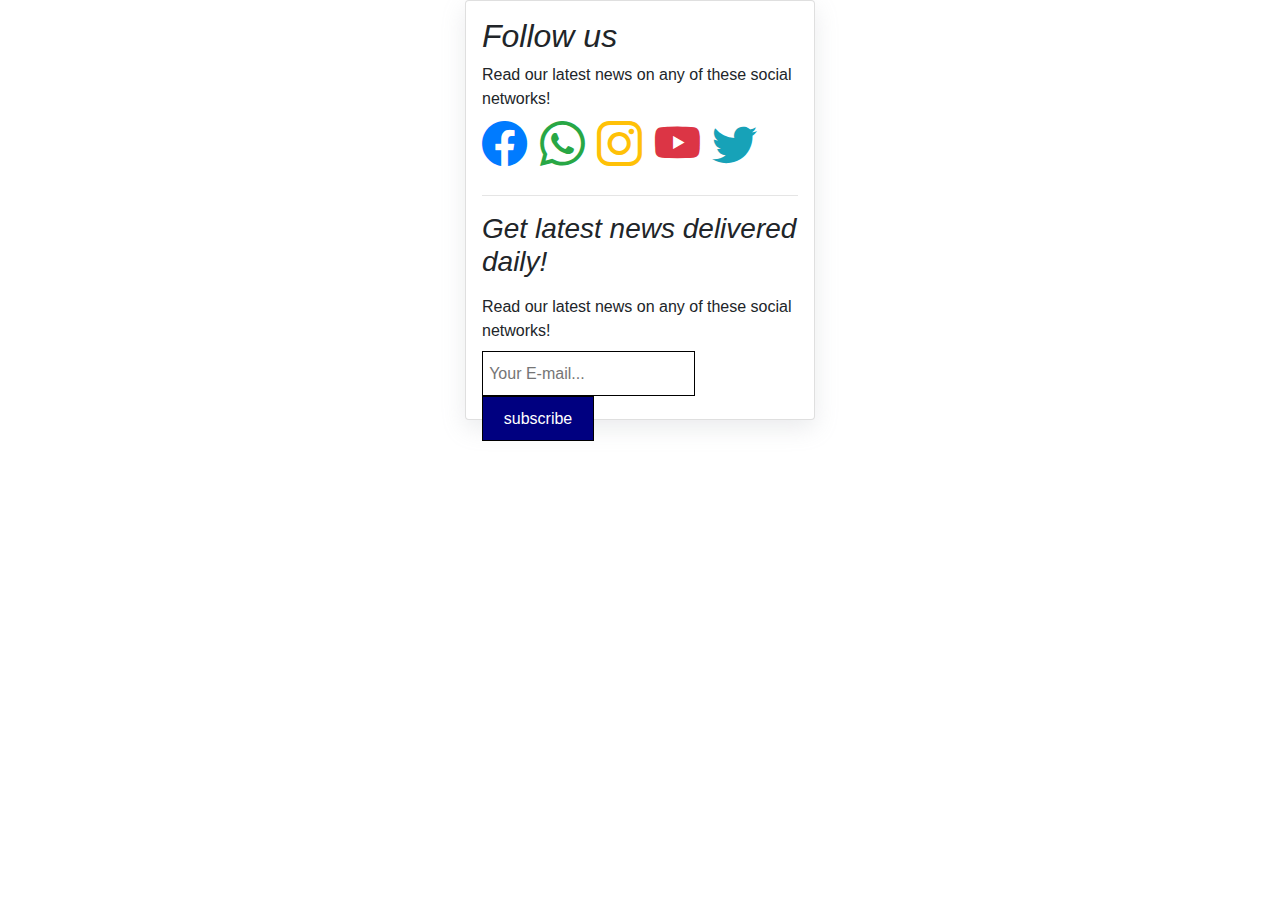
<file: news-website-templates/follow-us.html>
<html>
    <head>
        <title>Follow us</title>
        <link href="css/bootstrap.min.css" rel="stylesheet">
        <!-- <link href="css/all.min.css" rel="stylesheet"> -->
        <!-- Option 1: Include in HTML -->
        <link rel="stylesheet" href="https://cdn.jsdelivr.net/npm/bootstrap-icons@1.3.0/font/bootstrap-icons.css">
    </head>
    <body>
        <div class="container">
            <div class="row">
                <div class="col-sm-4"></div>
                <div class="col-sm-4">
                    <div class="card p-3" style="height: 420px; box-shadow: rgba(149, 157, 165, 0.2) 0px 8px 24px;">
                        <h2><i>Follow us</i></h2>
                        <span>Read our latest news on any of these social
                            networks!</span>
                        <div style="font-size: 45px;">
                            <a href="#" class="text-primary"><i class="bi bi-facebook"></i></a>
                            <a href="#" class="text-success"><i class="bi bi-whatsapp"></i></a>
                            <a href="#" class="text-warning"><i class="bi bi-instagram"></i></a>
                            <a href="#" class="text-danger"><i class="bi bi-youtube"></i></a>
                            <a href="#" class="text-info"><i class="bi bi-twitter"></i></i></a>
                        </div> 
                        <hr> 
                        <h3><i>Get latest news delivered daily!</i></h3> 
                        <div class="py-2">Read our latest news on any of these social
                            networks!
                        </div>
                       <form>
                        <input type="search" name="gsearch" placeholder=" Your E-mail..." style="height: 45px;border:1px solid black;">
                        <input type="submit" name="subscribe" value="subscribe" style="height: 45px;border:1px solid black; background-color: navy; color: white; width: 112px;">
                       </form>                                       
                    </div>
                </div>
                <div class="col-sm-4"></div>
            </div>
        </div>
    </body>
</html>
</file>
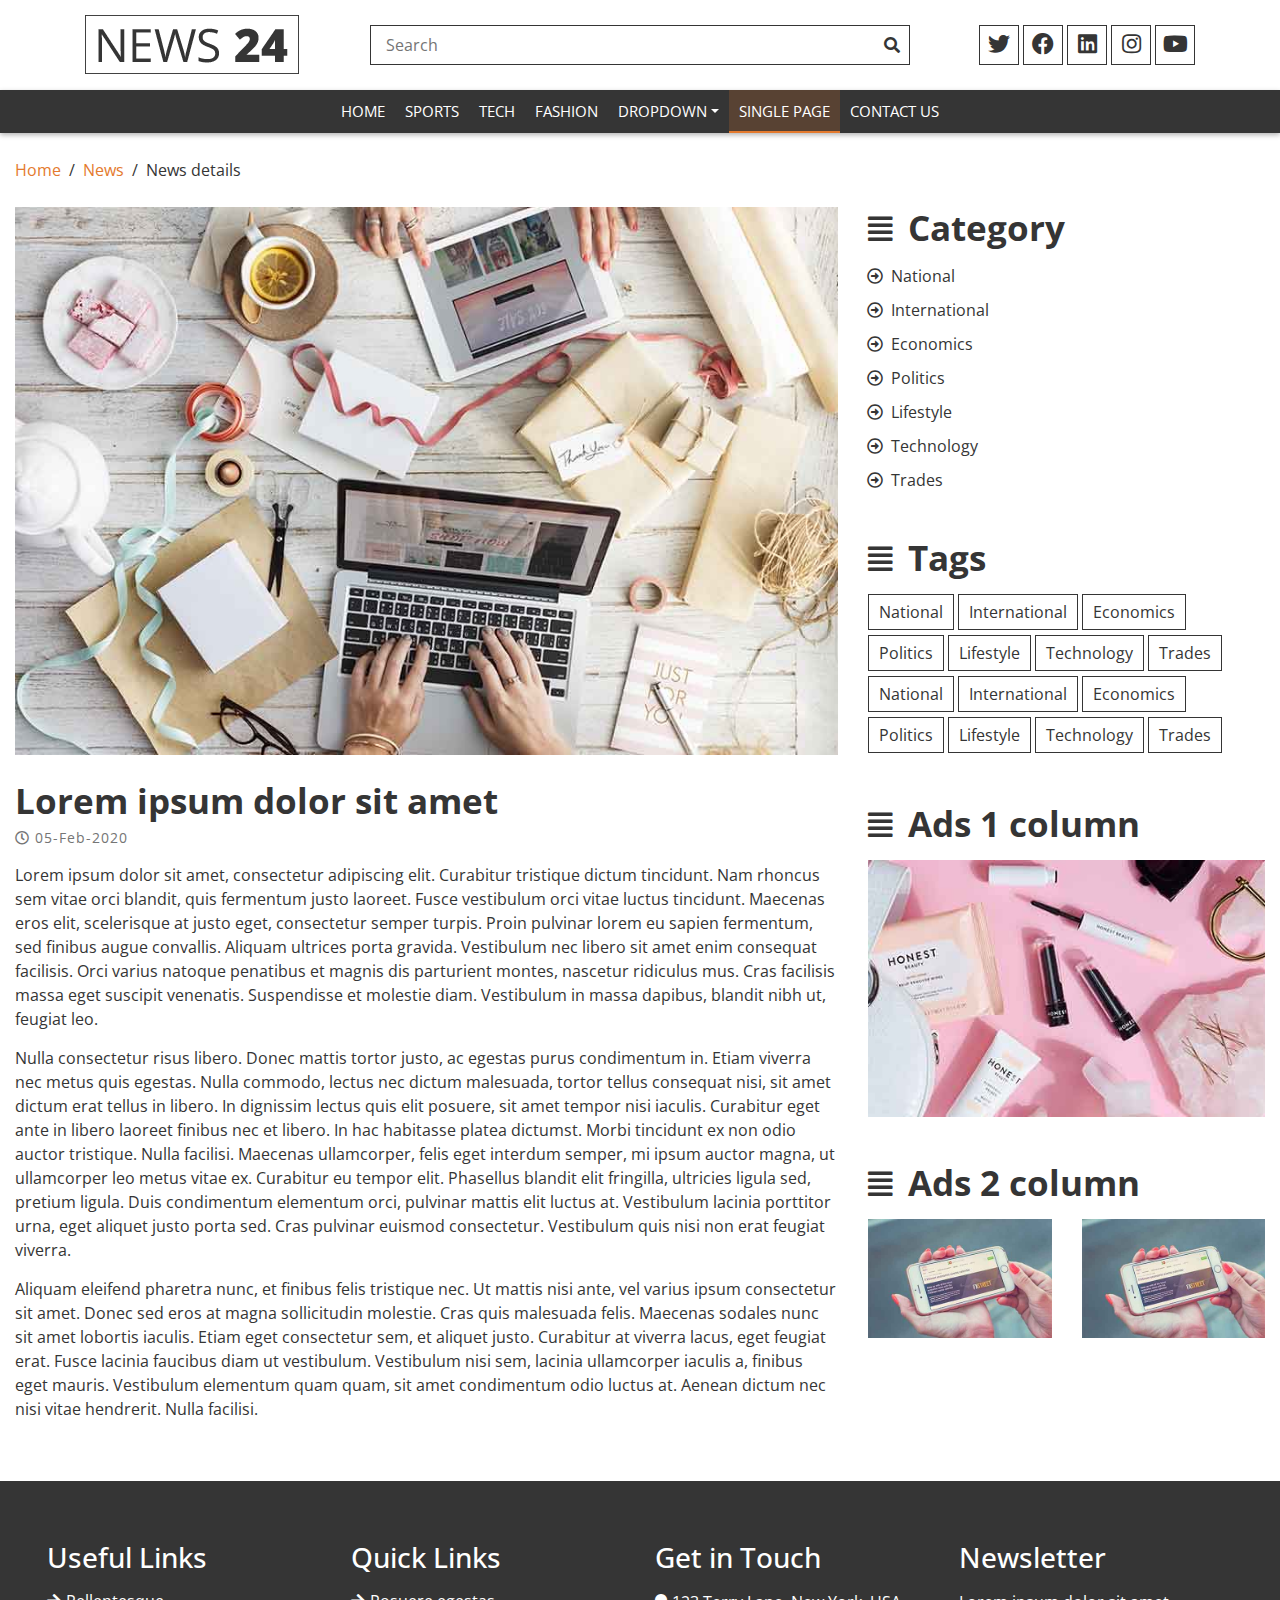
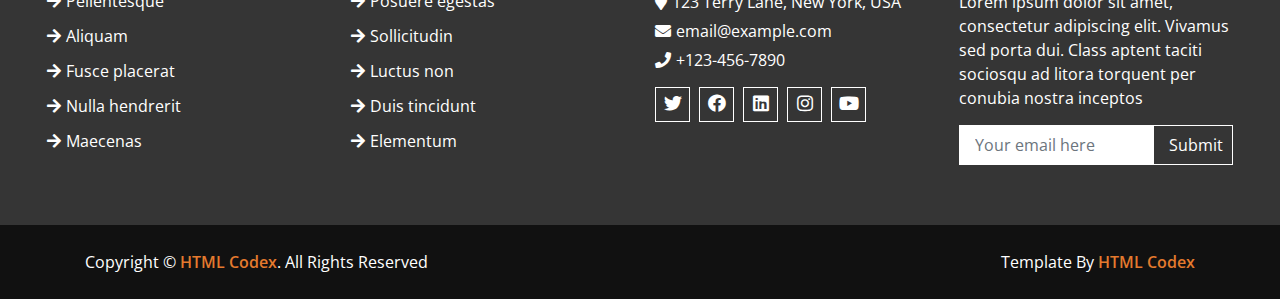
<file: news-website-templates/single-page.html>
<!DOCTYPE html>
<html lang="en">
    <head>
        <meta charset="utf-8">
        <title>News 24 - Free News Website Templates</title>
        <meta content="width=device-width, initial-scale=1.0" name="viewport">
        <meta content="Bootstrap Ecommerce Template" name="keywords">
        <meta content="Bootstrap Ecommerce Template Free Download" name="description">

        <!-- Favicon -->
        <link href="img/favicon.ico" rel="icon">

        <!-- Google Fonts -->
        <link href="https://fonts.googleapis.com/css?family=Open+Sans:400,600,700&display=swap" rel="stylesheet">

        <!-- CSS Libraries -->
        <link href="https://stackpath.bootstrapcdn.com/bootstrap/4.4.1/css/bootstrap.min.css" rel="stylesheet">
        <link href="https://cdnjs.cloudflare.com/ajax/libs/font-awesome/5.10.0/css/all.min.css" rel="stylesheet">
        <link href="lib/slick/slick.css" rel="stylesheet">
        <link href="lib/slick/slick-theme.css" rel="stylesheet">

        <!-- Template Stylesheet -->
        <link href="css/style.css" rel="stylesheet">
    </head>

    <body>
        <!-- Top Header Start -->
        <div class="top-header">
            <div class="container">
                <div class="row align-items-center">
                    <div class="col-lg-3 col-md-4">
                        <div class="logo">
                            <a href="">
                                <img src="img/logo.png" alt="Logo">
                            </a>
                        </div>
                    </div>
                    <div class="col-lg-6 col-md-4">
                        <div class="search">
                            <input type="text" placeholder="Search">
                            <button><i class="fa fa-search"></i></button>
                        </div>
                    </div>
                    <div class="col-lg-3 col-md-4">
                        <div class="social">
                            <a href=""><i class="fab fa-twitter"></i></a>
                            <a href=""><i class="fab fa-facebook"></i></a>
                            <a href=""><i class="fab fa-linkedin"></i></a>
                            <a href=""><i class="fab fa-instagram"></i></a>
                            <a href=""><i class="fab fa-youtube"></i></a>
                        </div>
                    </div>
                </div>
            </div>
        </div>
        <!-- Top Header End -->


        <!-- Header Start -->
        <div class="header">
            <div class="container">
                <nav class="navbar navbar-expand-md bg-dark navbar-dark">
                    <a href="#" class="navbar-brand">MENU</a>
                    <button type="button" class="navbar-toggler" data-toggle="collapse" data-target="#navbarCollapse">
                        <span class="navbar-toggler-icon"></span>
                    </button>

                    <div class="collapse navbar-collapse justify-content-between" id="navbarCollapse">
                        <div class="navbar-nav m-auto">
                            <a href="index.html" class="nav-item nav-link">Home</a>
                            <a href="#" class="nav-item nav-link">Sports</a>
                            <a href="#" class="nav-item nav-link">Tech</a>
                            <a href="#" class="nav-item nav-link">Fashion</a>
                            <div class="nav-item dropdown">
                                <a href="#" class="nav-link dropdown-toggle" data-toggle="dropdown">Dropdown</a>
                                <div class="dropdown-menu">
                                    <a href="#" class="dropdown-item">Sub Item 1</a>
                                    <a href="#" class="dropdown-item">Sub Item 2</a>
                                </div>
                            </div>
                            <a href="single-page.html" class="nav-item nav-link active">Single Page</a>
                            <a href="contact.html" class="nav-item nav-link">Contact Us</a>
                        </div>
                    </div>
                </nav>
            </div>
        </div>
        <!-- Header End -->
        
        
        <!-- Breadcrumb Start -->
        <div class="breadcrumb-wrap">
            <div class="container-fluid">
                <ul class="breadcrumb">
                    <li class="breadcrumb-item"><a href="#">Home</a></li>
                    <li class="breadcrumb-item"><a href="#">News</a></li>
                    <li class="breadcrumb-item active">News details</li>
                </ul>
            </div>
        </div>
        <!-- Breadcrumb End -->
        
        
        <!-- Single News Start-->
        <div class="single-news">
            <div class="container-fluid">
                <div class="row">
                    <div class="col-md-8">
                        <div class="sn-img">
                            <img src="img/top-news-1.jpg" />
                        </div>
                        <div class="sn-content">
                            <a class="sn-title" href="">Lorem ipsum dolor sit amet</a>
                            <a class="sn-date" href=""><i class="far fa-clock"></i>05-Feb-2020</a>
                            <p>
                                Lorem ipsum dolor sit amet, consectetur adipiscing elit. Curabitur tristique dictum tincidunt. Nam rhoncus sem vitae orci blandit, quis fermentum justo laoreet. Fusce vestibulum orci vitae luctus tincidunt. Maecenas eros elit, scelerisque at justo eget, consectetur semper turpis. Proin pulvinar lorem eu sapien fermentum, sed finibus augue convallis. Aliquam ultrices porta gravida. Vestibulum nec libero sit amet enim consequat facilisis. Orci varius natoque penatibus et magnis dis parturient montes, nascetur ridiculus mus. Cras facilisis massa eget suscipit venenatis. Suspendisse et molestie diam. Vestibulum in massa dapibus, blandit nibh ut, feugiat leo.
                            </p>
                            <p>
                                Nulla consectetur risus libero. Donec mattis tortor justo, ac egestas purus condimentum in. Etiam viverra nec metus quis egestas. Nulla commodo, lectus nec dictum malesuada, tortor tellus consequat nisi, sit amet dictum erat tellus in libero. In dignissim lectus quis elit posuere, sit amet tempor nisi iaculis. Curabitur eget ante in libero laoreet finibus nec et libero. In hac habitasse platea dictumst. Morbi tincidunt ex non odio auctor tristique. Nulla facilisi. Maecenas ullamcorper, felis eget interdum semper, mi ipsum auctor magna, ut ullamcorper leo metus vitae ex. Curabitur eu tempor elit. Phasellus blandit elit fringilla, ultricies ligula sed, pretium ligula. Duis condimentum elementum orci, pulvinar mattis elit luctus at. Vestibulum lacinia porttitor urna, eget aliquet justo porta sed. Cras pulvinar euismod consectetur. Vestibulum quis nisi non erat feugiat viverra. 
                            </p>
                            <p>
                                Aliquam eleifend pharetra nunc, et finibus felis tristique nec. Ut mattis nisi ante, vel varius ipsum consectetur sit amet. Donec sed eros at magna sollicitudin molestie. Cras quis malesuada felis. Maecenas sodales nunc sit amet lobortis iaculis. Etiam eget consectetur sem, et aliquet justo. Curabitur at viverra lacus, eget feugiat erat. Fusce lacinia faucibus diam ut vestibulum. Vestibulum nisi sem, lacinia ullamcorper iaculis a, finibus eget mauris. Vestibulum elementum quam quam, sit amet condimentum odio luctus at. Aenean dictum nec nisi vitae hendrerit. Nulla facilisi. 
                            </p>
                        </div>
                    </div>

                    <div class="col-md-4">
                        <div class="sidebar">
                            <div class="sidebar-widget">
                                <h2><i class="fas fa-align-justify"></i>Category</h2>
                                <div class="category">
                                    <ul class="fa-ul">
                                        <li><span class="fa-li"><i class="far fa-arrow-alt-circle-right"></i></span><a href="">National</a></li>
                                        <li><span class="fa-li"><i class="far fa-arrow-alt-circle-right"></i></span><a href="">International</a></li>
                                        <li><span class="fa-li"><i class="far fa-arrow-alt-circle-right"></i></span><a href="">Economics</a></li>
                                        <li><span class="fa-li"><i class="far fa-arrow-alt-circle-right"></i></span><a href="">Politics</a></li>
                                        <li><span class="fa-li"><i class="far fa-arrow-alt-circle-right"></i></span><a href="">Lifestyle</a></li>
                                        <li><span class="fa-li"><i class="far fa-arrow-alt-circle-right"></i></span><a href="">Technology</a></li>
                                        <li><span class="fa-li"><i class="far fa-arrow-alt-circle-right"></i></span><a href="">Trades</a></li>
                                    </ul>
                                </div>
                            </div>

                            <div class="sidebar-widget">
                                <h2><i class="fas fa-align-justify"></i>Tags</h2>
                                <div class="tags">
                                    <a href="">National</a>
                                    <a href="">International</a>
                                    <a href="">Economics</a>
                                    <a href="">Politics</a>
                                    <a href="">Lifestyle</a>
                                    <a href="">Technology</a>
                                    <a href="">Trades</a>
                                    <a href="">National</a>
                                    <a href="">International</a>
                                    <a href="">Economics</a>
                                    <a href="">Politics</a>
                                    <a href="">Lifestyle</a>
                                    <a href="">Technology</a>
                                    <a href="">Trades</a>
                                </div>
                            </div>

                            <div class="sidebar-widget">
                                <h2><i class="fas fa-align-justify"></i>Ads 1 column</h2>
                                <div class="image">
                                    <a href=""><img src="img/adds-1.jpg" alt="Image"></a>
                                </div>
                            </div>

                            <div class="sidebar-widget">
                                <h2><i class="fas fa-align-justify"></i>Ads 2 column</h2>
                                <div class="image">
                                    <div class="row">
                                        <div class="col-sm-6">
                                            <a href=""><img src="img/adds-2.jpg" alt="Image"></a>
                                        </div>
                                        <div class="col-sm-6">
                                            <a href=""><img src="img/adds-2.jpg" alt="Image"></a>
                                        </div>
                                    </div>
                                </div>
                            </div>
                        </div>
                    </div>
                </div>
            </div>
        </div>
        <!-- Single News End-->
        
        
        <!-- Footer Start -->
        <div class="footer">
            <div class="container-fluid">
                <div class="row">
                    <div class="col-lg-3 col-md-6">
                        <div class="footer-widget">
                            <h3 class="title">Useful Links</h3>
                            <ul>
                                <li><a href="#">Pellentesque</a></li>
                                <li><a href="#">Aliquam</a></li>
                                <li><a href="#">Fusce placerat</a></li>
                                <li><a href="#">Nulla hendrerit</a></li>
                                <li><a href="#">Maecenas</a></li>
                            </ul>
                        </div>
                    </div>

                    <div class="col-lg-3 col-md-6">
                        <div class="footer-widget">
                            <h3 class="title">Quick Links</h3>
                            <ul>
                                <li><a href="#">Posuere egestas</a></li>
                                <li><a href="#">Sollicitudin</a></li>
                                <li><a href="#">Luctus non</a></li>
                                <li><a href="#">Duis tincidunt</a></li>
                                <li><a href="#">Elementum</a></li>
                            </ul>
                        </div>
                    </div>

                    <div class="col-lg-3 col-md-6">
                        <div class="footer-widget">
                            <h3 class="title">Get in Touch</h3>
                            <div class="contact-info">
                                <p><i class="fa fa-map-marker"></i>123 Terry Lane, New York, USA</p>
                                <p><i class="fa fa-envelope"></i>email@example.com</p>
                                <p><i class="fa fa-phone"></i>+123-456-7890</p>
                                <div class="social">
                                    <a href=""><i class="fab fa-twitter"></i></a>
                                    <a href=""><i class="fab fa-facebook"></i></a>
                                    <a href=""><i class="fab fa-linkedin"></i></a>
                                    <a href=""><i class="fab fa-instagram"></i></a>
                                    <a href=""><i class="fab fa-youtube"></i></a>
                                </div>
                            </div>
                        </div>
                    </div>
                    
                    <div class="col-lg-3 col-md-6">
                        <div class="footer-widget">
                            <h3 class="title">Newsletter</h3>
                            <div class="newsletter">
                                <p>
                                    Lorem ipsum dolor sit amet, consectetur adipiscing elit. Vivamus sed porta dui. Class aptent taciti sociosqu ad litora torquent per conubia nostra inceptos
                                </p>
                                <form>
                                    <input class="form-control" type="email" placeholder="Your email here">
                                    <button class="btn">Submit</button>
                                </form>
                            </div>
                        </div>
                    </div>
                </div>
            </div>
        </div>
        <!-- Footer End -->


        <!-- Footer Bottom Start -->
        <div class="footer-bottom">
            <div class="container">
                <div class="row">
                    <div class="col-md-6 copyright">
                        <p>Copyright &copy; <a href="https://htmlcodex.com">HTML Codex</a>. All Rights Reserved</p>
                    </div>

                    <!--/*** This template is free as long as you keep the footer author’s credit link/attribution link/backlink. If you'd like to use the template without the footer author’s credit link/attribution link/backlink, you can purchase the Credit Removal License from "https://htmlcodex.com/credit-removal". Thank you for your support. ***/-->
                    <div class="col-md-6 template-by">
                        <p>Template By <a href="https://htmlcodex.com">HTML Codex</a></p>
                    </div>
                </div>
            </div>
        </div>
        <!-- Footer Bottom End -->


        <!-- Back to Top -->
        <a href="#" class="back-to-top"><i class="fa fa-chevron-up"></i></a>


        <!-- JavaScript Libraries -->
        <script src="https://code.jquery.com/jquery-3.4.1.min.js"></script>
        <script src="https://stackpath.bootstrapcdn.com/bootstrap/4.4.1/js/bootstrap.bundle.min.js"></script>
        <script src="lib/easing/easing.min.js"></script>
        <script src="lib/slick/slick.min.js"></script>


        <!-- Template Javascript -->
        <script src="js/main.js"></script>
    </body>
</html>
</file>
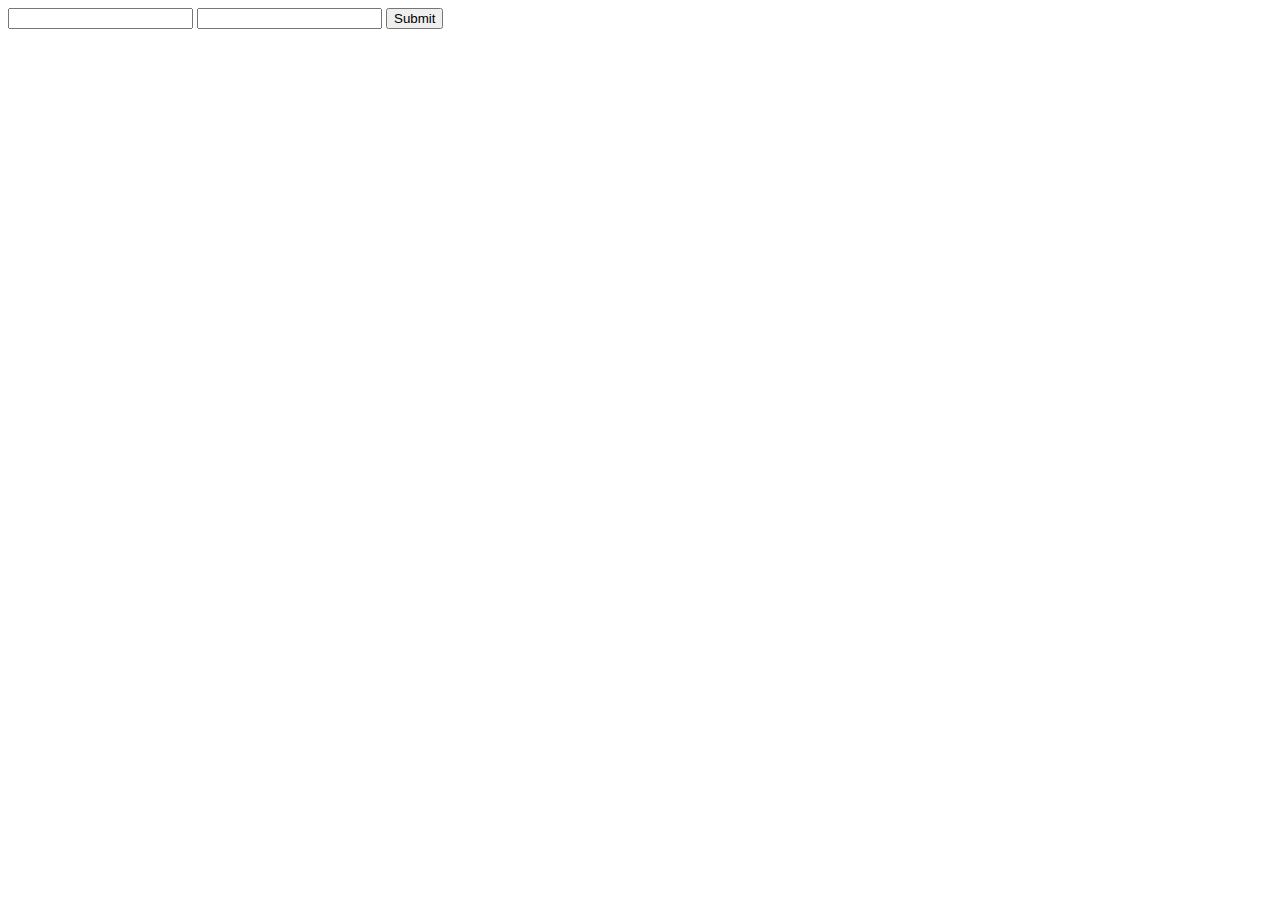
<file: SabpaisaPg_Integration/src/main/resources/templates/PgTest.html>
<!DOCTYPE html>
<html lang="en" xmlns:th="http://www.thymeleaf.org">



<body>

	<form th:action="@{${URL}}" th:method="post">

		<input type="text" name="encData" th:value="${encData}"> <input
			type="text" name="clientCode" th:value="${clientCode}"> <input
			type="submit" id="submitButton" name="submit">


	</form>
</body>
</html>
</file>
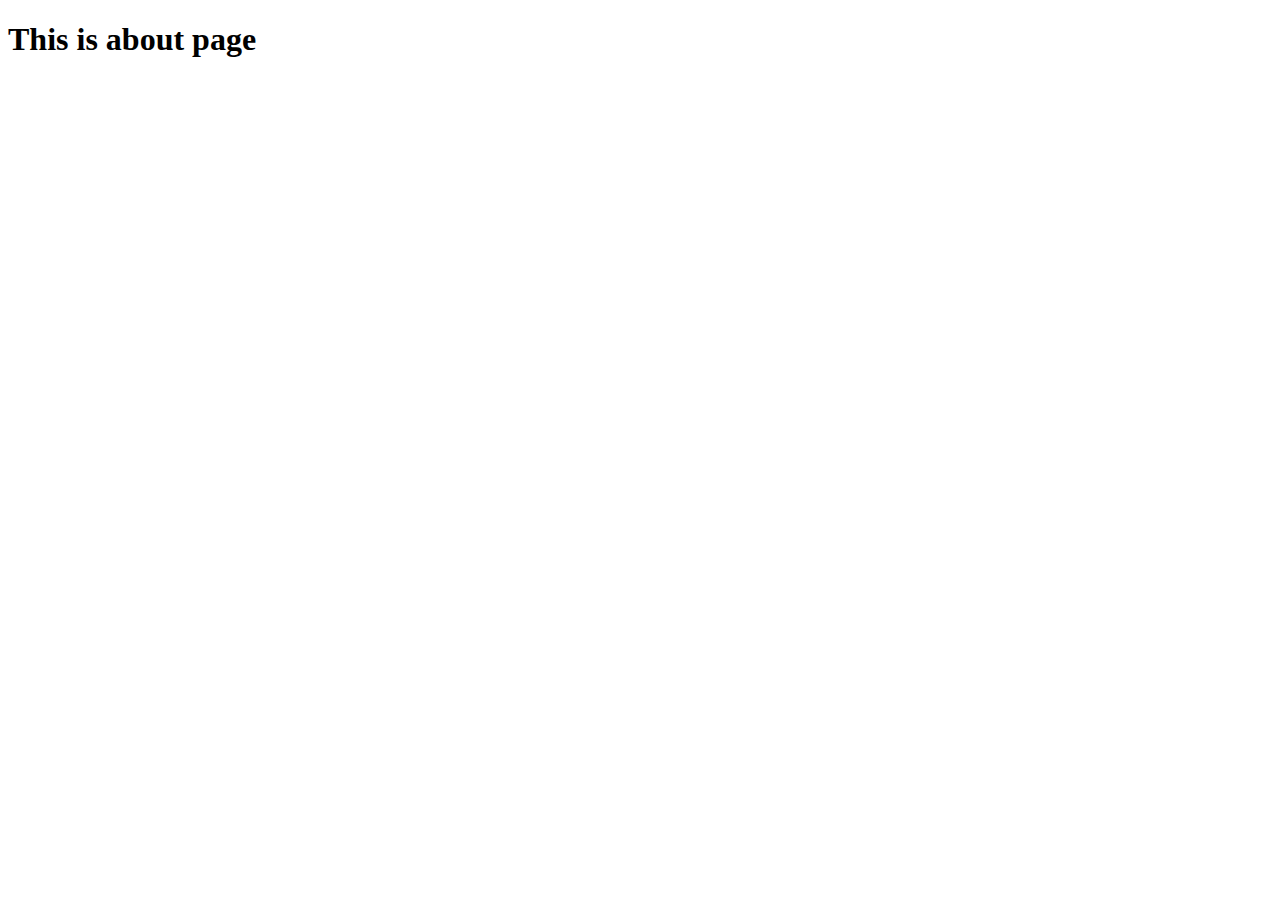
<file: StudentAPI/StudentAPI/src/main/resources/templates/about.html>
<!doctype html>
<html lang="en" xmls:th="http://www.thymeleaf.org" th:replace="base::layout(~{::section})">
<head>
	<meta charset="UTF-8" />
	<title>This is about page</title>
</head>
<body>
	<section>
	<h1>This is about page</h1>
	</section>
</body>
</html>
</file>
<file: news-website-templates/css/style.css>
/**********************************/
/********** General CSS ***********/
/**********************************/
body {
    color: #353535;
    font-family: 'Open Sans', sans-serif;
    font-weight: 400;
    background: #ffffff;
}

a {
    color: #E47A2E;
    transition: 0.5s;
}

a:hover,
a:active,
a:focus {
    color: #353535;
    outline: none;
    text-decoration: none;
}

p {
    color: #353535;
    padding: 0;
    margin: 0 0 15px 0;
}

h1,
h2,
h3,
h4,
h5,
h6 {
    color: #353535;
    margin: 0 0 15px 0;
    padding: 0;
}

.back-to-top {
    position: fixed;
    display: none;
    background: #353535;
    color: #ffffff;
    width: 44px;
    height: 44px;
    text-align: center;
    line-height: 1;
    font-size: 16px;
    right: 15px;
    bottom: 15px;
    transition: background 0.5s;
    z-index: 11;
}

.back-to-top:hover {
    background: #E47A2E;
}

.back-to-top i {
    padding-top: 12px;
    color: #ffffff;
}


/**********************************/
/********* Form Input CSS *********/
/**********************************/
.form-control,
.custom-select {
    width: 100%;
    height: 35px;
    padding: 0 15px;
    color: #666666;
    border: 1px solid #353535;
    border-radius: 0;
    margin-bottom: 15px
}

.form-control:focus,
.custom-select:focus {
    box-shadow: none;
    border-color: #E47A2E;
}

.custom-radio,
.custom-checkbox {
    margin-bottom: 15px;
}

.custom-radio .custom-control-label::before,
.custom-checkbox .custom-control-label::before {
    border-color: #353535;
    border-radius: 0;
}

.custom-radio .custom-control-input:checked~.custom-control-label::before,
.custom-checkbox .custom-control-input:checked~.custom-control-label::before {
    color: #ffffff;
    background: #E47A2E;
}

button.btn {
    color: #353535;
    background: #ffffff;
    border: 1px solid #353535;
    border-radius: 0;
}

button.btn:hover {
    color: #ffffff;
    background: #E47A2E;
    border-color: #E47A2E;
}


/**********************************/
/********* Top Header CSS *********/
/**********************************/
.top-header {
    padding: 15px 0;
    background: #ffffff;
}

.top-header .logo {
    text-align: left;
    overflow: hidden;
}

.top-header .logo a img {
    max-width: 100%;
    max-height: 60px;
}

.top-header .search {
    width: 100%;
}

.top-header .search input[type=text] {
    width: 100%;
    height: 40px;
    padding: 0 15px;
    color: #666666;
    border: 1px solid #353535;
}

.top-header .search input[type=text]:focus {
    border-color: #E47A2E;
}

.top-header .search button {
    position: absolute;
    width: 40px;
    height: 38px;
    top: 1px;
    right: 16px;
    padding: 0 15px;
    border: none;
    background: none;
    color: #353535;
}

.top-header .search button:hover {
    background: #E47A2E;
    color: #ffffff;
}

.top-header .social {
    position: relative;
    width: 100%;
    height: 40px;
    overflow: hidden;
    text-align: right;
}

.top-header .social a {
    display: inline-block;
    width: 40px;
    height: 40px;
    padding: 1px 0;
    text-align: center;
    font-size: 22px;
    border: 1px solid #353535;
}

.top-header .social a:hover {
    background: #E47A2E;
    border: 1px solid #E47A2E;
}

.top-header .social a i {
    color: #353535;
}

.top-header .social a:hover i {
    color: #ffffff;
}

@media (min-width: 768px) {
    .top-header {
        max-height: 90px;
    }
}

@media (max-width: 767.98px) {
    .top-header .logo,
    .top-header .search,
    .top-header .social {
        text-align: center;
        margin-bottom: 15px;
    }
    
    .top-header .social {
        margin-bottom: 0;
    }
}


/**********************************/
/********* Header Nav CSS *********/
/**********************************/
.header {
    position: relative;
    box-shadow: 0 2px 5px rgba(0, 0, 0, .3);
}

.header.header-sticky {
    position: fixed;
    top: 0;
    width: 100%;
    z-index: 999;
}

.header .navbar {
    height: 100%;
    padding: 0;
}

.navbar-dark .navbar-nav .nav-link,
.navbar-dark .navbar-nav .nav-link:focus,
.navbar-dark .navbar-nav .nav-link:hover,
.navbar-dark .navbar-nav .nav-link.active {
    padding: 10px 10px 8px 10px;
    color: #ffffff;
}

.navbar-dark .navbar-nav .nav-link:hover,
.navbar-dark .navbar-nav .nav-link.active {
    background: rgba(228, 122, 46, .2);
    border-bottom: 2px solid #E47A2E;
    transition: none;
}

.header .dropdown-menu {
    margin-top: 0;
    border: 0;
    border-radius: 0;
    background: #f8f9fa;
}

@media (min-width: 768px) {
    .header,
    .header .navbar {
        background: #353535 !important;
    }
    
    .header .navbar-brand {
        display: none;
    }
    
    .header a.nav-link {
        padding: 8px 15px;
        font-size: 15px;
        text-transform: uppercase;
    }
}

@media (max-width: 768px) {   
    .header,
    .header .navbar {
        background: #333333 !important;
    }
    
    .header a.nav-link {
        padding: 5px;
    }
    
    .header .dropdown-menu {
        box-shadow: none;
    }
}


/**********************************/
/********** Top News CSS **********/
/**********************************/
.top-news {
    position: relative;
    width: 100%;
    padding: 30px 0 0 0;
}

.top-news .col-md-6 {
    margin-bottom: 30px;
}

.top-news .tn-img {
    position: relative;
    overflow: hidden;
}

.top-news .tn-img img {
    width: 100%;
}

.top-news .tn-img:hover img {
    filter: blur(5px);
    -webkit-filter: blur(5px);
}

.top-news .tn-content {
    position: absolute;
    top: 0; 
    right: 0;
    bottom: 0; 
    left: 0;
    padding: 15px 10px 15px 20px;
    background-image: linear-gradient(rgba(0, 0, 0, .0), rgba(0, 0, 0, .3), rgba(0, 0, 0, .9));
    display: flex;
    align-items: flex-end;
}

.top-news .tn-content a.tn-date{
    display: block;
    width: 100%;
    margin-bottom: 5px;
    color: #ffffff;
    font-size: 14px;
    font-weight: 400;
    transition: .3s;
    letter-spacing: 1px;
}

.top-news .tn-content a.tn-date i {
    margin-right: 5px;
}

.top-news .tn-content a.tn-date:hover {
    text-decoration: underline;
}

.top-news .tn-content a.tn-title {
    display: block;
    width: 100%;
    color: #ffffff;
    font-size: 18px;
    font-weight: 400;
    transition: .3s;
}

.top-news .tn-left .tn-content a.tn-title {
    font-size: 35px;
    font-weight: 700;
}

.top-news .tn-content a.tn-title:hover {
    color: #E47A2E;
}


/**********************************/
/******* Category News CSS ********/
/**********************************/
.cat-news {
    position: relative;
    width: 100%;
    padding: 0;
}

.cat-news .col-md-6 {
    margin-bottom: 30px;
}

.cat-news h2 {
    color: #353535;
    font-size: 35px;
    font-weight: 700;
    margin-left: 40px;
}

.cat-news h2 i {
    position: absolute;
    top: 8px;
    left: 15px;
    font-size: 28px;
}

.cat-news .cn-img {
    position: relative;
    overflow: hidden;
}

.cat-news .cn-img img {
    width: 100%;
}

.cat-news .cn-img:hover img {
    filter: blur(5px);
    -webkit-filter: blur(5px);
}

.cat-news .cn-content {
    position: absolute;
    top: 0; 
    right: 0;
    bottom: 0; 
    left: 0;
    padding: 15px 10px 15px 20px;
    background-image: linear-gradient(rgba(0, 0, 0, .0), rgba(0, 0, 0, .3), rgba(0, 0, 0, .9));
    display: flex;
    align-items: flex-end;
}

.cat-news .cn-content a.cn-date {
    display: block;
    width: 100%;
    margin-bottom: 5px;
    color: #ffffff;
    font-size: 14px;
    font-weight: 400;
    transition: .3s;
    letter-spacing: 1px;
}

.cat-news .cn-content a.cn-date i {
    margin-right: 5px;
}

.cat-news .cn-content a.cn-date:hover {
    text-decoration: underline;
}

.cat-news .cn-content a.cn-title {
    display: block;
    width: 100%;
    color: #ffffff;
    font-size: 18px;
    font-weight: 400;
    transition: .3s;
}

.cat-news .cn-content a.cn-title:hover {
    color: #E47A2E;
}

.cat-news .slick-prev,
.cat-news .slick-next {
    top: -35px;
    width: 28px;
    height: 28px;
    z-index: 1;
    transition: .5s;
    color: #ffffff;
    background: #353535;
}

.cat-news .slick-prev {
    left: calc(100% - 85px);
}

.cat-news .slick-next {
    right: 14px;
}

.cat-news .slick-prev:hover,
.cat-news .slick-prev:focus,
.cat-news .slick-next:hover,
.cat-news .slick-next:focus {
    color: #ffffff;
    background: #E47A2E;
}

.cat-news .slick-prev::before,
.cat-news .slick-next::before {
    font-family: "Font Awesome 5 Free";
    font-size: 18px;
    font-weight: 900;
    color: #ffffff;
}

.cat-news .slick-prev::before {
    content: "\f104";
}

.cat-news .slick-next::before {
    content: "\f105";
}


/**********************************/
/********** Main News CSS *********/
/**********************************/
.main-news {
    position: relative;
    width: 100%;
    padding: 0;
}

.main-news .col-md-6,
.main-news .col-md-12 {
    margin-bottom: 30px;
}

.main-news h2 {
    color: #353535;
    font-size: 35px;
    font-weight: 700;
    margin-left: 40px;
}

.main-news h2 i {
    position: absolute;
    top: 8px;
    left: 15px;
    font-size: 28px;
}

.main-news .mn-img {
    position: relative;
    overflow: hidden;
}

.main-news .mn-img img {
    width: 100%;
}

.main-news .mn-content {
    position: relative;
    width: 100%;
    padding: 15px 0 0 0;
}

.main-news .mn-content a.mn-title {
    display: block;
    width: 100%;
    color: #353535;
    font-size: 28px;
    font-weight: 700;
    line-height: 32px;
    margin-bottom: 10px;
}

.main-news .mn-content a.mn-title:hover {
    color: #E47A2E;
}

.main-news .mn-content a.mn-date {
    display: block;
    width: 100%;
    margin-bottom: 5px;
    color: #757575;
    font-size: 14px;
    font-weight: 400;
    transition: .3s;
    letter-spacing: 1px;
}

.main-news .mn-content a.mn-date i {
    margin-right: 5px;
}

.main-news .mn-content a.mn-date:hover {
    text-decoration: underline;
}

.main-news .mn-content p {
    margin: 0;
}

.main-news .mn-list {
    position: relative;
    width: 100%;
    float: left;
    margin-bottom: 30px;
}

.main-news .mn-list .mn-img {
    position: relative;
    width: 100px;
    margin-right: 15px;
    float: left;
    overflow: hidden;
}

.main-news .mn-list .mn-img img {
    width: 100%;
}

.main-news .mn-list .mn-content {
    position: relative;
    float: left;
    width: calc(100% - 115px);
    padding: 0;
}

.main-news .mn-list .mn-content a.mn-title {
    display: block;
    width: 100%;
    color: #353535;
    font-size: 18px;
    font-weight: 400;
    line-height: 20px;
    margin-bottom: 5px;
}

.main-news .mn-list .mn-content a.mn-title:hover {
    color: #E47A2E;
}

.main-news .mn-list .mn-content a.mn-date {
    display: block;
    width: 100%;
    margin-bottom: 0;
    color: #757575;
    font-size: 14px;
    font-weight: 400;
    transition: .3s;
    letter-spacing: 1px;
}

.main-news .mn-list .mn-content a.mn-date i {
    margin-right: 5px;
}

.main-news .mn-list .mn-content a.mn-date:hover {
    text-decoration: underline;
}


/**********************************/
/*********** Sidebar CSS **********/
/**********************************/
.sidebar {
    position: relative;
    width: 100%;
}

.sidebar .sidebar-widget {
    position: relative;
    width: 100%;
    margin-bottom: 45px;
}

.sidebar .sidebar-widget h2 {
    color: #353535;
    font-size: 35px;
    font-weight: 700;
    margin-left: 40px;
}

.sidebar .sidebar-widget h2 i {
    position: absolute;
    top: 8px;
    left: 0;
    font-size: 28px;
}

.sidebar .sidebar-widget .category {
    position: relative;
}

.sidebar .sidebar-widget .category .fa-ul {
    margin-left: 23px;
}

.sidebar .sidebar-widget .category .fa-ul li {
    margin-bottom: 10px;
}

.sidebar .sidebar-widget .category .fa-ul li i {
    color: #353535;
}

.sidebar .sidebar-widget .category .fa-ul li a {
    color: #353535;
}

.sidebar .sidebar-widget .category .fa-ul li a:hover {
    color: #E47A2E;
}

.sidebar .sidebar-widget .tags {
    position: relative;
}

.sidebar .sidebar-widget .tags a {
    display: inline-block;
    margin-bottom: 5px;
    padding: 5px 10px;
    color: #353535;
    background: #ffffff;
    border: 1px solid #353535;
}

.sidebar .sidebar-widget .tags a:hover {
    color: #ffffff;
    background: #E47A2E;
    border: 1px solid #E47A2E;
}

.sidebar .sidebar-widget .image a {
    display: block;
    width: 100%;
    overflow: hidden;
}

.sidebar .sidebar-widget .image img {
    max-width: 100%;
    transition: .3s;
}

.sidebar .sidebar-widget .image img:hover {
    transform: scale(1.1);
    filter: blur(3px);
    -webkit-filter: blur(3px);
}


/**********************************/
/********* Breadcrumb CSS *********/
/**********************************/
.breadcrumb-wrap {
    position: relative;
    width: 100%;
    background: #ffffff;
}

.breadcrumb-wrap .breadcrumb {
    margin: 25px 0 0 0;
    padding: 0;
    background: none;
}

.breadcrumb-wrap .breadcrumb .breadcrumb-item + .breadcrumb-item::before {
    color: #353535;
}

.breadcrumb-wrap .breadcrumb .breadcrumb-item.active {
    color: #353535;
}


/**********************************/
/********* Single News CSS ********/
/**********************************/
.single-news {
    position: relative;
    width: 100%;
    padding: 25px 0 0 0;
}

.single-news .sn-img {
    position: relative;
    overflow: hidden;
}

.single-news .sn-img img {
    width: 100%;
}

.single-news .sn-content {
    position: relative;
    width: 100%;
    padding: 30px 0 30px 0;
}

.single-news .sn-content a.sn-title {
    display: block;
    width: 100%;
    color: #353535;
    font-size: 35px;
    font-weight: 700;
    line-height: 32px;
    margin-bottom: 10px;
}

.single-news .sn-content a.sn-title:hover {
    color: #E47A2E;
}

.single-news .sn-content a.sn-date {
    display: block;
    width: 100%;
    margin-bottom: 15px;
    color: #757575;
    font-size: 14px;
    font-weight: 400;
    transition: .3s;
    letter-spacing: 1px;
}

.single-news .sn-content a.sn-date i {
    margin-right: 5px;
}

.single-news .sn-content a.sn-date:hover {
    text-decoration: underline;
}


/**********************************/
/********** Contact CSS ***********/
/**********************************/
.contact {
    position: relative;
    padding: 25px 0 45px 0;
}

.contact .map {
    position: relative;
    width: 100%;
}

.contact .map iframe {
    width: 100%;
    height: 300px;
}

.contact .contact-info h4 {
    margin-bottom: 10px;
    font-size: 16px;
    font-weight: 400;
}

.contact .contact-info h4 i {
    color: #353535;
    margin-right: 5px;
}

.contact .social {
    position: relative;
    width: 100%;
}

.contact .social a {
    display: inline-block;
    margin: 10px 10px 0 0;
    width: 40px;
    height: 40px;
    padding: 3px 0;
    text-align: center;
    font-size: 20px;
    border: 1px solid #353535;
}

.contact .social a i {
    color: #353535;
}

.contact .social a:hover {
    background: #E47A2E;
    border-color: #E47A2E;
}

.contact .social a:hover i {
    color: #ffffff;
}

.contact .form {
    color: #666666;
}

@media (max-width: 767.98px) {
    .contact .form {
        margin-bottom: 30px;
    }
}


/**********************************/
/********** Footer CSS ************/
/**********************************/
.footer {
    position: relative;
    padding: 60px 0 0 0;
    margin-top: 15px;
    background: #353535;
}

@media (min-width: 992px) {
    .footer .container-fluid {
        max-width: 95%;
    }
}

.footer .footer-widget {
    position: relative;
    width: 100%;
    margin-bottom: 60px;
}

.footer .footer-widget h1 {
    color: #ffffff;
    margin-bottom: 18px; 
}

.footer .footer-widget .title {
    color: #ffffff;
    white-space: nowrap;
}

.footer .footer-widget p {
    color: #ffffff;
}

.footer .footer-widget ul {
    margin: 0;
    padding: 0;
    list-style: none;
}

.footer .footer-widget ul li {
    margin-bottom: 12px; 
}

.footer .footer-widget ul li:last-child {
    margin-bottom: 0; 
}

.footer .footer-widget ul li a {
    color: #ffffff;
    white-space: nowrap;
    display: block;
    line-height: 23px;
}

.footer .footer-widget ul li a::before {
    content: '\f061';
    font-family: 'Font Awesome 5 Free';
    font-weight: 900;
    padding-right: 5px;
}

.footer .footer-widget ul li a:hover {
    padding-left: 10px; 
}

.footer .contact-info p {
    margin-bottom: 5px;
    color: #ffffff;
    font-size: 16px;
}

.footer .contact-info p i {
    color: #ffffff;
    margin-right: 5px;
}

.footer .social {
    position: relative;
    width: 100%;
}

.footer .social a {
    display: inline-block;
    margin: 10px 5px 0 0;
    width: 35px;
    height: 35px;
    padding: 2px 0;
    text-align: center;
    font-size: 18px;
    background: #353535;
    border: 1px solid #ffffff;
}

.footer .social a i {
    color: #ffffff;
}

.footer .social a:hover {
    background: #E47A2E;
    border: 1px solid #E47A2E;
}

.footer .newsletter {
    position: relative;
    width: 100%;
}

.footer .newsletter form {
    position: relative;
    width: 100%;
}

.footer .newsletter input {
    width: 100%;
    height: 40px;
    padding: 0 15px;
    border: 1px solid #ffffff;
}

.footer .newsletter .btn {
    position: absolute;
    width: 80px;
    height: 40px;
    top: 0;
    right: 0;
    padding: 0 15px;
    border: none;
    background: #353535;
    color: #ffffff;
    border: 1px solid #ffffff;
}

.footer .newsletter .btn:hover {
    background: #E47A2E;
}

.footer .newsletter input:focus,
.footer .newsletter .btn:focus {
    box-shadow: none;
}


/**********************************/
/******** Footer Bottom CSS *******/
/**********************************/
.footer-bottom {
    position: relative;
    padding: 25px 0;
    background: #111111;
}

.footer-bottom .copyright {
    text-align: left;
}

.footer-bottom .template-by {
    text-align: right;
}

.footer-bottom .copyright p,
.footer-bottom .template-by p {
    color: #ffffff;
    font-weight: 400;
    margin: 0;
}

.footer-bottom .copyright p a,
.footer-bottom .template-by p a {
    font-weight: 600;
}

.footer-bottom .copyright p a:hover,
.footer-bottom .template-by p a:hover {
    color: #ffffff;
}

@media (max-width: 768.98px) {
    .footer-bottom .copyright,
    .footer-bottom .template-by {
        text-align: center; 
    } 
}
</file>
